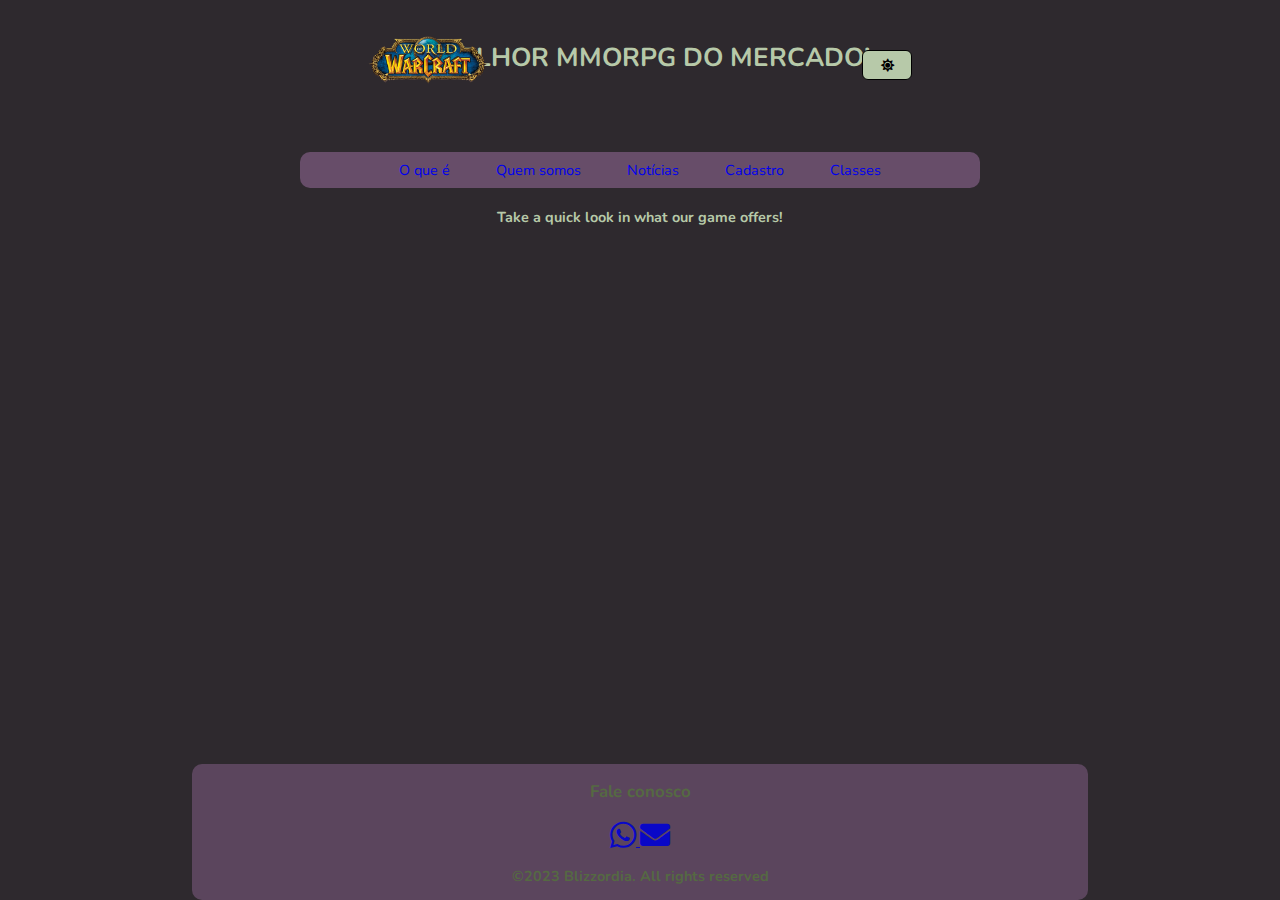
<file: index.html>
<!DOCTYPE html>
<html lang="pt-BR">

<head>
    <meta charset="UTF-8">
    <meta name="viewport" content="width=device-width, initial-scale=1.0">
    <link rel="stylesheet" href="https://cdnjs.cloudflare.com/ajax/libs/font-awesome/5.15.4/css/all.min.css">
    <link href="https://fonts.googleapis.com/css2?family=Nunito" rel="stylesheet">
    <script src="https://code.jquery.com/jquery-3.6.4.min.js"></script>
    <link rel="stylesheet" href="src/css/estilos.css">
    <title>Bem vindo ao jogo World of Warcraft</title>
</head>

<body id="corpo">
    <header class="princ">
        <h3 class="titulo"><span>O melhor MMORPG DO MERCADO!</span></h3>
        <br>
        <br>
        <br>
        <a href="index.html">
            <div class="logo"></div>
        </a>
        <button id="noturnoON">
            <i class="fas fa-sun"></i>
        </button>
    </header>
    <nav>
        <ul class="listaMenu">
            <li class="menuLi"><a class="menu" href="oquee.html">O que é</a></li>
            <li class="menuLi"><a class="menu" href="quemsomos.html">Quem somos</a></li>
            <li class="menuLi"><a class="menu" href="noticias.html">Notícias</a></li>
            <li class="menuLi"><a class="menu" href="cadastro.html">Cadastro</a></li>
            <li class="menuLi"><a class="menu" href="classes.html">Classes</a></li>
        </ul>
    </nav>
    <div class="selecaoFotos">
        <h4>Take a quick look in what our game offers!</h4>
        <br>
        <div class="slide" id="slide1">
            <img id="imagem" src="src/imagens/treeOnFire.jpg" alt="Teldrassil">
            <h4>The burning of Teldrassil..</h4>
        </div>
        <div class="slide" id="slide2">
            <img id="imagem" src="src/imagens/arthas.jpg" alt="Arthas">
            <h4>The Lich King..</h4>
        </div>
        <div class="slide" id="slide3">
            <img id="imagem" src="src/imagens/bansheeQueen.jpg" alt="bansheeQueen">
            <h4>The Banshee Queen..</h4>
        </div>
        <div class="slide" id="slide4">
            <img id="imagem" src="src/imagens/draenor.jpg" alt="Draenor">
            <h4>The forgotten world: Draenor..</h4>
        </div>
        <div class="slide" id="slide5">
            <img id="imagem" src="src/imagens/illidan.jpg" alt="Illidan">
            <h4>The Betrayer..</h4>
        </div>
        <div class="slide" id="slide6">
            <img id="imagem" src="src/imagens/jaina.jpg" alt="Jaina">
            <h4>The Daughter of the Sea..</h4>
        </div>
        <div class="slide" id="slide7">
            <img id="imagem" src="src/imagens/maiev.jpg" alt="Maiev">
            <h4>The ultimate warden..</h4>
        </div>
        <div class="slide" id="slide8">
            <img id="imagem" src="src/imagens/nelf.jpg" alt="Nelf">
            <h4>The last of the land..</h4>
        </div>
        <div class="slide" id="slide9">
            <img id="imagem" src="src/imagens/whitemane.jpg" alt="Whitemane">
            <h4>The scarlet leader..</h4>
        </div>
    </div>
    <footer class="fixar-footer">
        <section>
            <h3 class="faleConosco">Fale conosco</h3>
            <a href="https://api.whatsapp.com/send?phone=5551998852381" target="_blank" rel="noopener noreferrer">
                <i class="fab fa-whatsapp" style="font-size: 30px;"></i>
            </a>
            <a href="mailto:moniquedbandas@gmail.com?cc=xxhereistandxx@hotmail.com">
                <i class="fas fa-envelope" style="font-size: 30px;"></i>
            </a>
        </section>
        <p class="direitos"><b>&copy;2023 Blizzordia. All rights reserved</b></p>
    </footer>
    <script src="src/js/script.js"></script>
    <script src="src/js/footer.js"></script>
    <script src="src/js/noturno.js"></script>
</body>

</html>
</file>
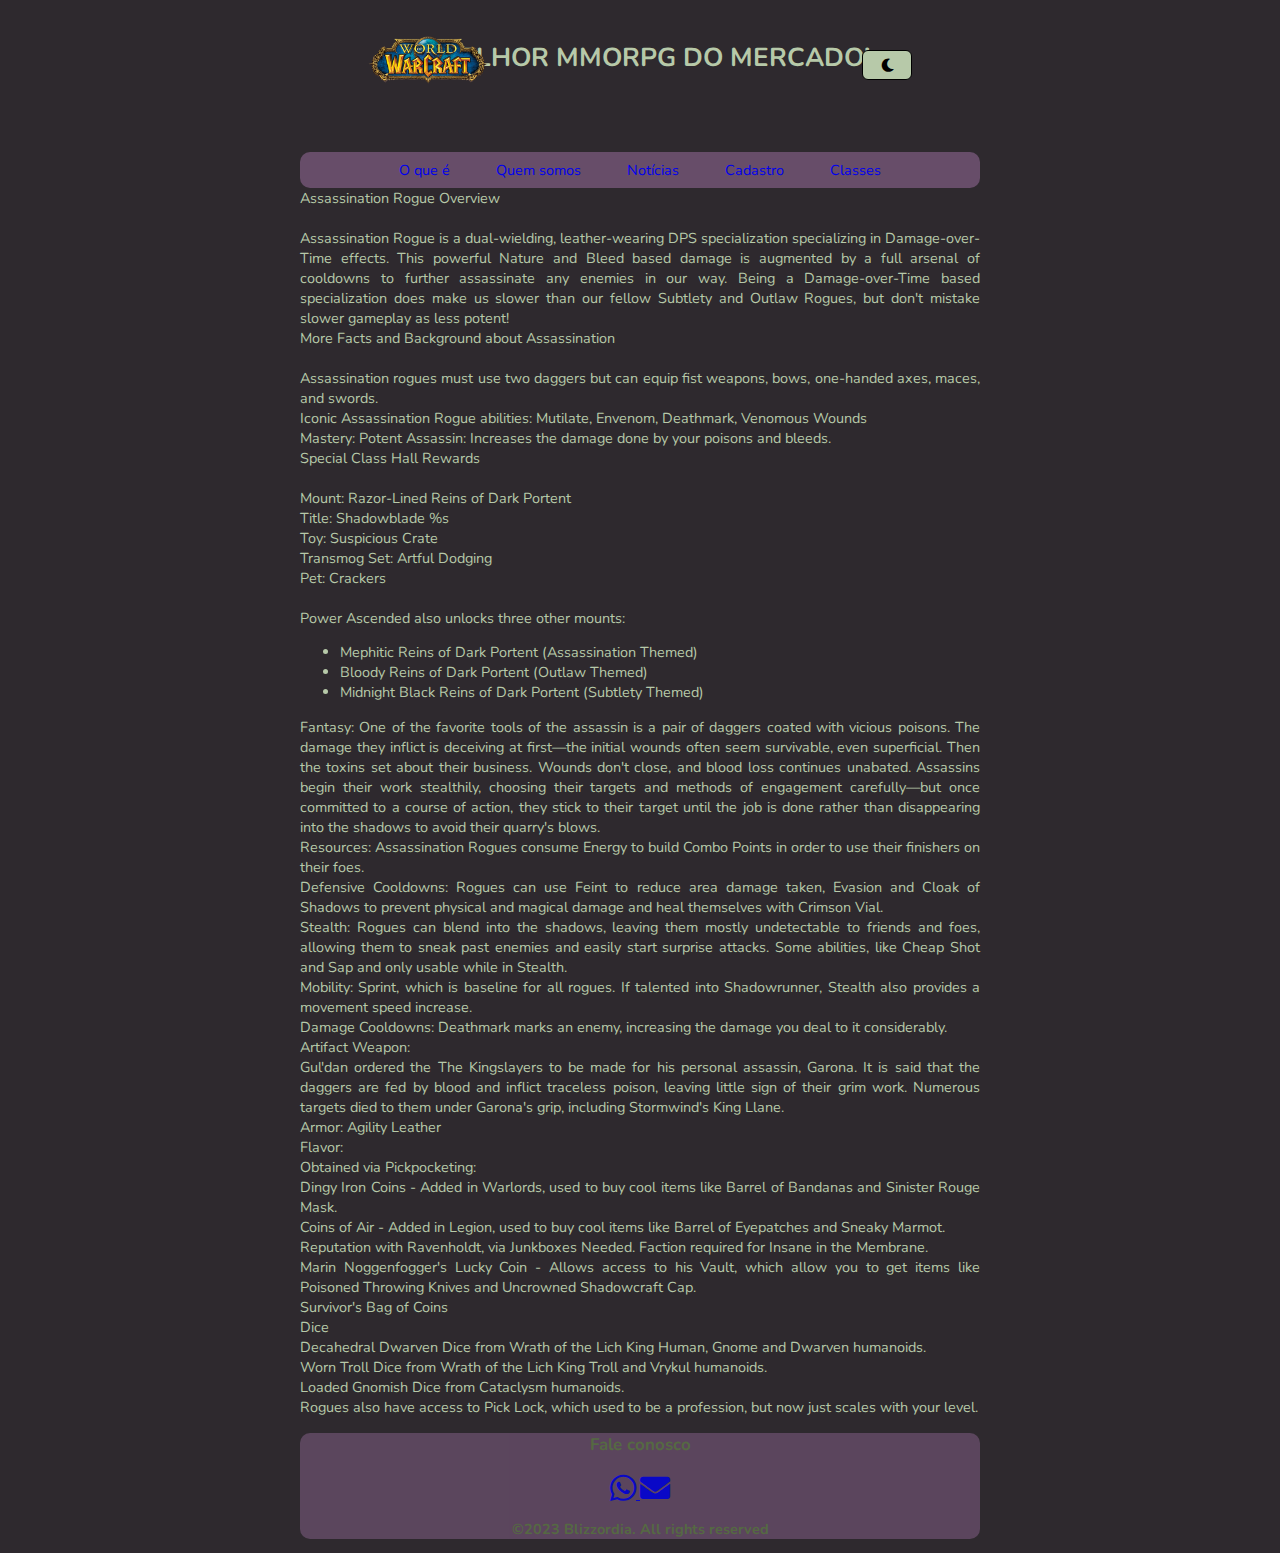
<file: assa.html>
<!DOCTYPE html>
<html lang="pt-BR">

<head>
    <meta charset="UTF-8">
    <meta name="viewport" content="width=device-width, initial-scale=1.0">
    <link rel="stylesheet" href="https://cdnjs.cloudflare.com/ajax/libs/font-awesome/5.15.4/css/all.min.css">
    <link href="https://fonts.googleapis.com/css2?family=Nunito" rel="stylesheet">
    <script src="https://code.jquery.com/jquery-3.6.4.min.js"></script>
    <link rel="stylesheet" href="src/css/estilos.css">
    <title>Bem vindo ao jogo World of Warcraft</title>
</head>

<body id="corpo">
    <header class="princ">
        <h3 class="titulo"><span>O melhor MMORPG DO MERCADO!</span></h3>
        <br>
        <br>
        <br>
        <a href="index.html">
            <div class="logo"></div>
        </a>
        <button id="noturnoON">
            <i class="fas fa-moon"></i>
        </button>
    </header>
    <nav>
        <ul class="listaMenu">
            <li class="menuLi"><a class="menu" href="oquee.html">O que é</a></li>
            <li class="menuLi"><a class="menu" href="quemsomos.html">Quem somos</a></li>
            <li class="menuLi"><a class="menu" href="noticias.html">Notícias</a></li>
            <li class="menuLi"><a class="menu" href="cadastro.html">Cadastro</a></li>
            <li class="menuLi"><a class="menu" href="classes.html">Classes</a></li>
        </ul>
    </nav>
    <div class="descricaoClasse">
        Assassination Rogue Overview
        <br><br>
        Assassination Rogue is a dual-wielding, leather-wearing DPS specialization specializing in Damage-over-Time
        effects. This powerful Nature and Bleed based damage is augmented by a full arsenal of cooldowns to further
        assassinate any enemies in our way. Being a Damage-over-Time based specialization does make us slower than our
        fellow Subtlety and Outlaw Rogues, but don't mistake slower gameplay as less potent!
        <br>
        More Facts and Background about Assassination
        <br><br>
        Assassination rogues must use two daggers but can equip fist weapons, bows, one-handed axes, maces, and swords.
        <br>
        Iconic Assassination Rogue abilities: Mutilate, Envenom, Deathmark, Venomous Wounds
        <br>
        Mastery: Potent Assassin: Increases the damage done by your poisons and bleeds.
        <br>
        Special Class Hall Rewards
        <br><br>
        Mount: Razor-Lined Reins of Dark Portent
        <br>
        Title: Shadowblade %s
        <br>
        Toy: Suspicious Crate
        <br>
        Transmog Set: Artful Dodging
        <br>
        Pet: Crackers
        <br>
        <br>
        Power Ascended also unlocks three other mounts:
        <ul>
            <li>Mephitic Reins of Dark Portent (Assassination Themed)</li>
            <li>Bloody Reins of Dark Portent (Outlaw Themed)</li>
            <li>Midnight Black Reins of Dark Portent (Subtlety Themed)</li>
        </ul>
        Fantasy: One of the favorite tools of the assassin is a pair of daggers coated with vicious poisons. The damage
        they inflict is deceiving at first—the initial wounds often seem survivable, even superficial. Then the toxins
        set about their business. Wounds don't close, and blood loss continues unabated. Assassins begin their work
        stealthily, choosing their targets and methods of engagement carefully—but once committed to a course of action,
        they stick to their target until the job is done rather than disappearing into the shadows to avoid their
        quarry's blows.
        <br>
        Resources: Assassination Rogues consume Energy to build Combo Points in order to use their finishers on their
        foes.
        <br>
        Defensive Cooldowns: Rogues can use Feint to reduce area damage taken, Evasion and Cloak of Shadows to prevent
        physical and magical damage and heal themselves with Crimson Vial.
        <br>
        Stealth: Rogues can blend into the shadows, leaving them mostly undetectable to friends and foes, allowing them
        to sneak past enemies and easily start surprise attacks. Some abilities, like Cheap Shot and Sap and only usable
        while in Stealth.
        <br>
        Mobility: Sprint, which is baseline for all rogues. If talented into Shadowrunner, Stealth also provides a
        movement speed increase.
        <br>
        Damage Cooldowns: Deathmark marks an enemy, increasing the damage you deal to it considerably.
        <br>
        Artifact Weapon: 
        <br>Gul'dan ordered the The Kingslayers to be made for his personal assassin, Garona. It is said
        that the daggers are fed by blood and inflict traceless poison, leaving little sign of their grim work. Numerous
        targets died to them under Garona's grip, including Stormwind's King Llane.
        <br>
        Armor: Agility Leather
        <br>
        Flavor:
        <br>
        Obtained via Pickpocketing:
        <br>
        Dingy Iron Coins - Added in Warlords, used to buy cool items like Barrel of Bandanas and Sinister Rouge Mask.
        <br>
        Coins of Air - Added in Legion, used to buy cool items like Barrel of Eyepatches and Sneaky Marmot.
        <br>
        Reputation with Ravenholdt, via Junkboxes Needed. Faction required for Insane in the Membrane.
        <br>
        Marin Noggenfogger's Lucky Coin - Allows access to his Vault, which allow you to get items like Poisoned
        Throwing Knives and Uncrowned Shadowcraft Cap.
        <br>
        Survivor's Bag of Coins
        <br>
        Dice
        <br>
        Decahedral Dwarven Dice from Wrath of the Lich King Human, Gnome and Dwarven humanoids.
        <br>
        Worn Troll Dice from Wrath of the Lich King Troll and Vrykul humanoids.
        <br>
        Loaded Gnomish Dice from Cataclysm humanoids.
        <br>
        Rogues also have access to Pick Lock, which used to be a profession, but now just scales with your level.
    </div>

    <footer class="fixar-footer">
        <section>
            <h3 class="faleConosco">Fale conosco</h3>
            <a href="https://api.whatsapp.com/send?phone=5551998852381" target="_blank" rel="noopener noreferrer">
                <i class="fab fa-whatsapp" style="font-size: 30px;"></i>
            </a>
            <a href="mailto:moniquedbandas@gmail.com?cc=xxhereistandxx@hotmail.com">
                <i class="fas fa-envelope" style="font-size: 30px;"></i>
            </a>
        </section>
        <p class="direitos"><b>&copy;2023 Blizzordia. All rights reserved</b></p>
    </footer>
    <script src="src/js/script.js"></script>
    <script src="src/js/footer.js"></script>
    <script src="src/js/noturno.js"></script>
</body>

</html>
</file>
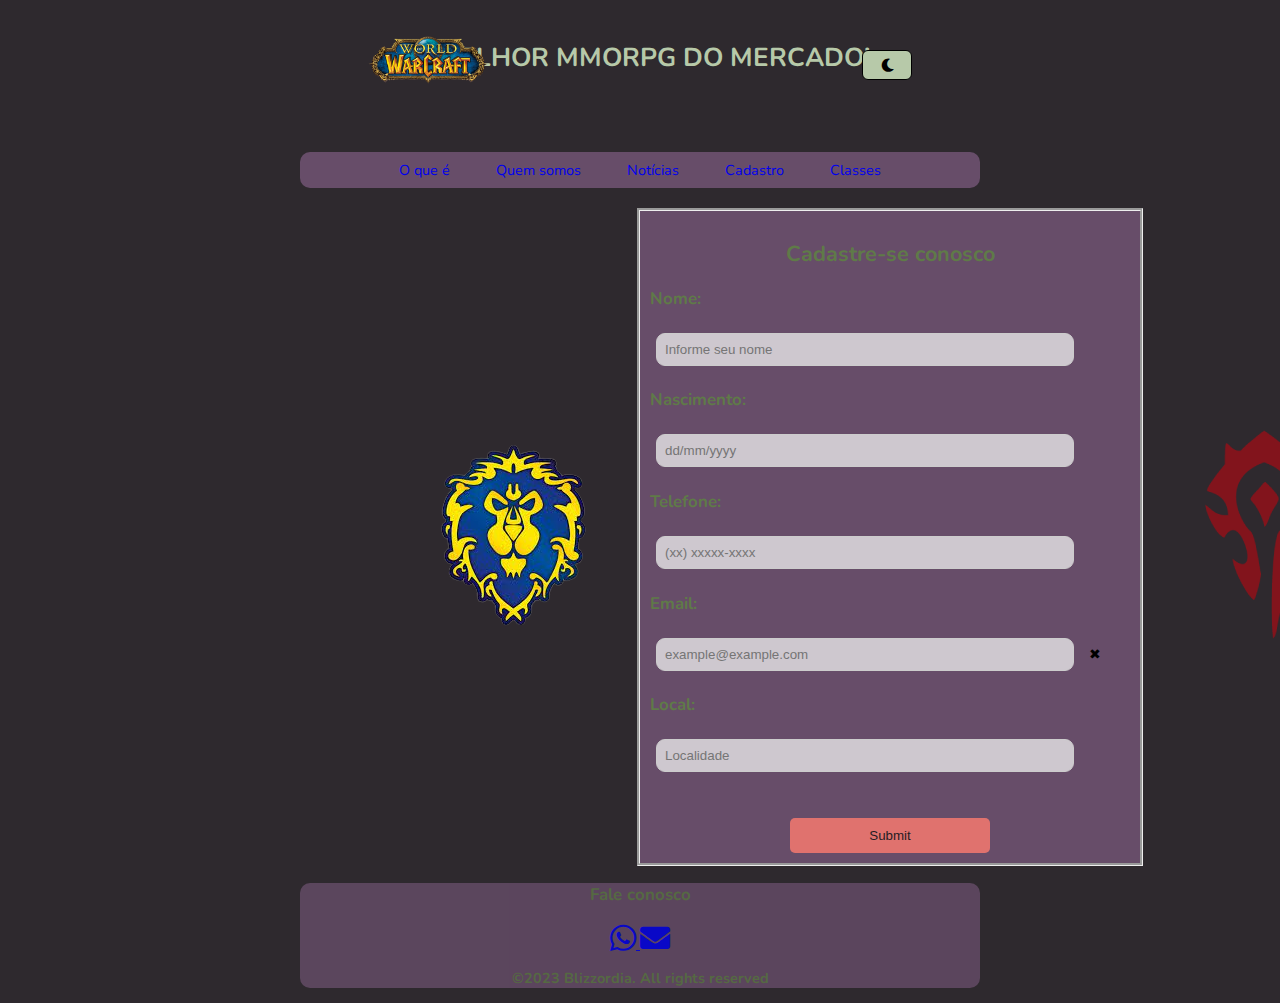
<file: cadastro.html>
<!DOCTYPE html>
<html lang="en">

<head>
    <meta charset="UTF-8">
    <meta name="viewport" content="width=device-width, initial-scale=1.0">
    <link rel="stylesheet" href="https://cdnjs.cloudflare.com/ajax/libs/font-awesome/5.15.4/css/all.min.css">
    <link href="https://fonts.googleapis.com/css2?family=Nunito" rel="stylesheet">
    <script src="https://code.jquery.com/jquery-3.6.4.min.js"></script>
    <link rel="stylesheet" href="src/css/estilos.css">
    <link rel="stylesheet" href="src/css/estilosFormulario.css">
    <title>World of Warcraft: where the magic becomes reality</title>
</head>

<body>
    <header class="princ">
        <h3 class="titulo"><span>O melhor MMORPG DO MERCADO!</span></h3>
        <br>
        <br>
        <br>
        <a href="index.html">
            <div class="logo"></div>
        </a>
        <button id="noturnoON">
            <i class="fas fa-moon"></i>
        </button>
    </header>
    <nav>
        <ul class="listaMenu">
            <li class="menuLi"><a class="menu" href="oquee.html">O que é</a></li>
            <li class="menuLi"><a class="menu" href="quemsomos.html">Quem somos</a></li>
            <li class="menuLi"><a class="menu" href="noticias.html">Notícias</a></li>
            <li class="menuLi"><a class="menu" href="cadastro.html">Cadastro</a></li>
            <li class="menuLi"><a class="menu" href="classes.html">Classes</a></li>
        </ul>
    </nav>
    <div class="formContainer">
        <div class="imagens">
            <img src="src/imagens/ally.png" alt="Ally">
        </div>
        <div class="formEimagens">
            <div class="formCadastro">
                <h2 class="tituloCadastro">Cadastre-se conosco</h2>
                <form>
                    <h3 class="tipoCad">Nome:</h3>
                    <input type="text" id="nome" name="nome" required placeholder="Informe seu nome">
                    <h3 class="tipoCad">Nascimento:</h3>
                    <input type="text" id="nascimento" name="nascimento" required placeholder="dd/mm/yyyy"
                        maxlength="10">
                    <h3 class="tipoCad">Telefone:</h3>
                    <input type="tel" id="telefone" name="telefone" required placeholder="(xx) xxxxx-xxxx">
                    <h3 class="tipoCad">Email:</h3>
                    <input type="email" id="email" name="email" required placeholder="example@example.com">
                    <span class="validity"></span>
                    <h3 class="tipoCad">Local:</h3>
                    <input type="text" id="local" name="local" required placeholder="Localidade">
                    <br>
                    <br>
                    <br>
                    <input type="submit" id="cadastrar" name="Cadastrar">
                </form>
            </div>
        </div>
        <div class="imagens2">
            <img src="src/imagens/horde.png" alt="horde">
        </div>
    </div>
    <script src="src/js/scriptFormulario.js"></script>
    <footer class="fixar-footer">
        <section>
            <h3>Fale conosco</h3>
            <a href="https://api.whatsapp.com/send?phone=5551998852381" target="_blank" rel="noopener noreferrer">
                <i class="fab fa-whatsapp" style="font-size: 30px;"></i>
            </a>
            <a href="mailto:moniquedbandas@gmail.com?cc=xxhereistandxx@hotmail.com">
                <i class="fas fa-envelope" style="font-size: 30px;"></i>
            </a>
        </section>
        <p class="direitos"><b>&copy;2023 Blizzordia. All rights reserved</b></p>
    </footer>
    <script src="src/js/footer.js"></script>
    <script src="src/js/noturno.js"></script>
</body>

</html>
</file>
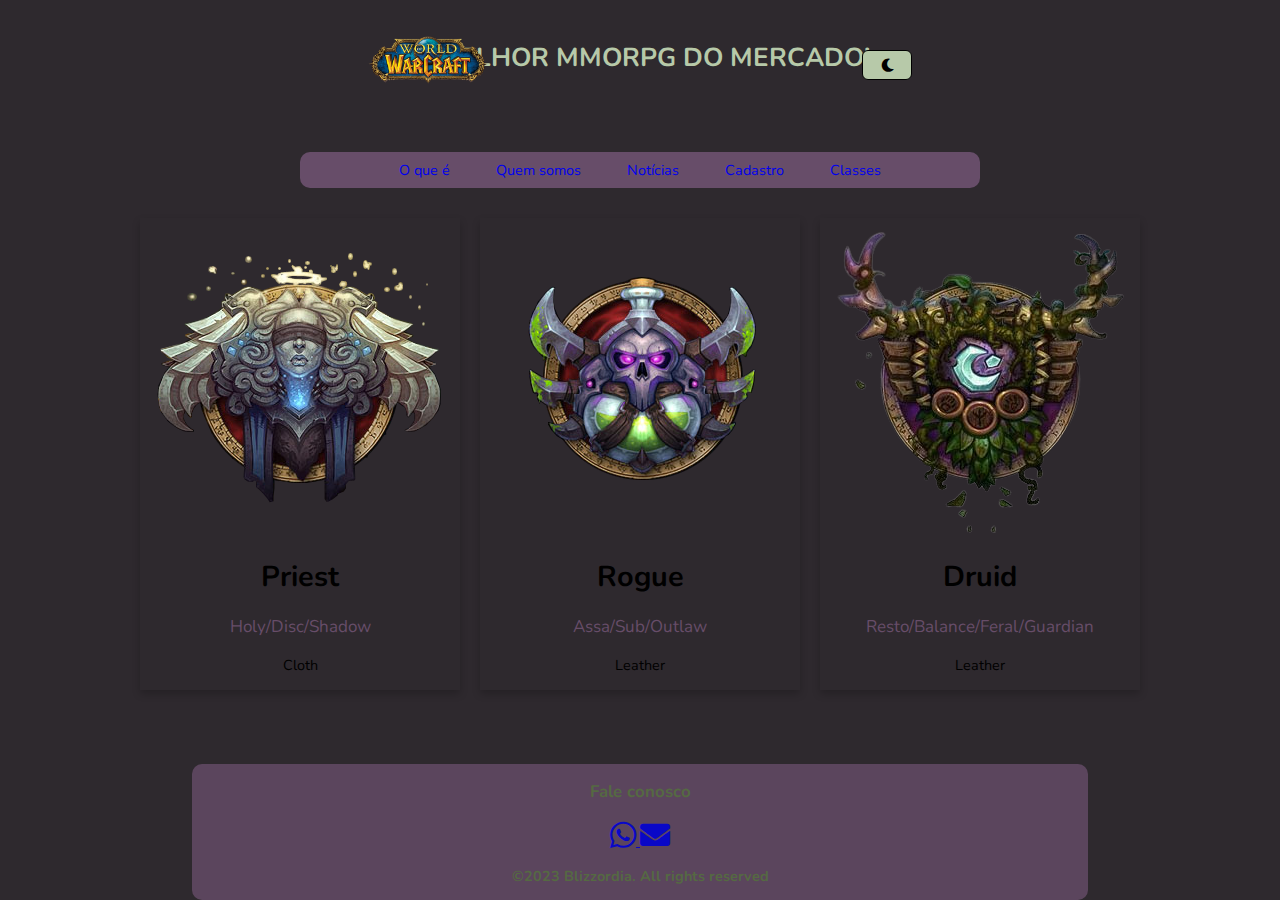
<file: classes.html>
<!DOCTYPE html>
<html lang="pt-BR">

<head>
    <meta charset="UTF-8">
    <meta name="viewport" content="width=device-width, initial-scale=1.0">
    <link rel="stylesheet" href="https://cdnjs.cloudflare.com/ajax/libs/font-awesome/5.15.4/css/all.min.css">
    <link href="https://fonts.googleapis.com/css2?family=Nunito" rel="stylesheet">
    <script src="https://code.jquery.com/jquery-3.6.4.min.js"></script>
    <link rel="stylesheet" href="src/css/estilos.css">
    <link rel="stylesheet" href="src/css/card.css">
    <title>World of Warcraft: where the magic becomes reality</title>
</head>

<body>
    <header class="princ">
        <h3 class="titulo"><span>O melhor MMORPG DO MERCADO!</span></h3>
        <br>
        <br>
        <br>
        <a href="index.html">
            <div class="logo"></div>
        </a>
        <button id="noturnoON">
            <i class="fas fa-moon"></i>
        </button>
    </header>
    <nav>
        <ul class="listaMenu">
            <li class="menuLi"><a class="menu" href="oquee.html">O que é</a></li>
            <li class="menuLi"><a class="menu" href="quemsomos.html">Quem somos</a></li>
            <li class="menuLi"><a class="menu" href="noticias.html">Notícias</a></li>
            <li class="menuLi"><a class="menu" href="cadastro.html">Cadastro</a></li>
            <li class="menuLi"><a class="menu" href="classes.html">Classes</a></li>
        </ul>
    </nav>
    <div class="card-container">
        <div class="card">
            <!-- <a href="priest.html"> -->
            <img src="src/imagens/priest.png" class="thumbnail" alt="Priest">
            <h1>Priest</h1>
            <p class="title">
                <a class="classe" href="holy.html">Holy</a>/<a class="classe" href="disc.html">Disc</a>/<a class="classe" href="shadow.html">Shadow</a>
            </p>
            <p>Cloth</p>
            </a>
        </div>
        <div class="card">
            <!-- <a href="rogue.html"> -->
            <img src="src/imagens/rogue.png" class="thumbnail" alt="Rogue">
            <h1>Rogue</h1>
            <p class="title">
                <a class="classe" href="assa.html">Assa</a>/<a class="classe" href="sub.html">Sub</a>/<a class="classe" href="outlaw.html">Outlaw</a>
            </p>
            <p>Leather</p>
            </a>
        </div>
        <div class="card">
            <!-- <a href="druid.html"> -->
            <img src="src/imagens/druid.png" class="thumbnail" alt="Druid">
            <h1>Druid</h1>
            <p class="title">Resto/Balance/Feral/Guardian</p>
            <p>Leather</p>
            </a>
        </div>
    </div>
    <footer class="fixar-footer">
        <section>
            <h3>Fale conosco</h3>

            <a href="https://api.whatsapp.com/send?phone=5551998852381" target="_blank" rel="noopener noreferrer">
                <i class="fab fa-whatsapp" style="font-size: 30px;"></i>
            </a>
            <a href="mailto:moniquedbandas@gmail.com?cc=xxhereistandxx@hotmail.com">
                <i class="fas fa-envelope" style="font-size: 30px;"></i>
            </a>
        </section>
        <p class="direitos"><b>&copy;2023 Blizzordia. All rights reserved</b></p>
    </footer>
    <script src="src/js/footer.js"></script>
    <script src="src/js/noturno.js"></script>
</body>

</html>
</file>
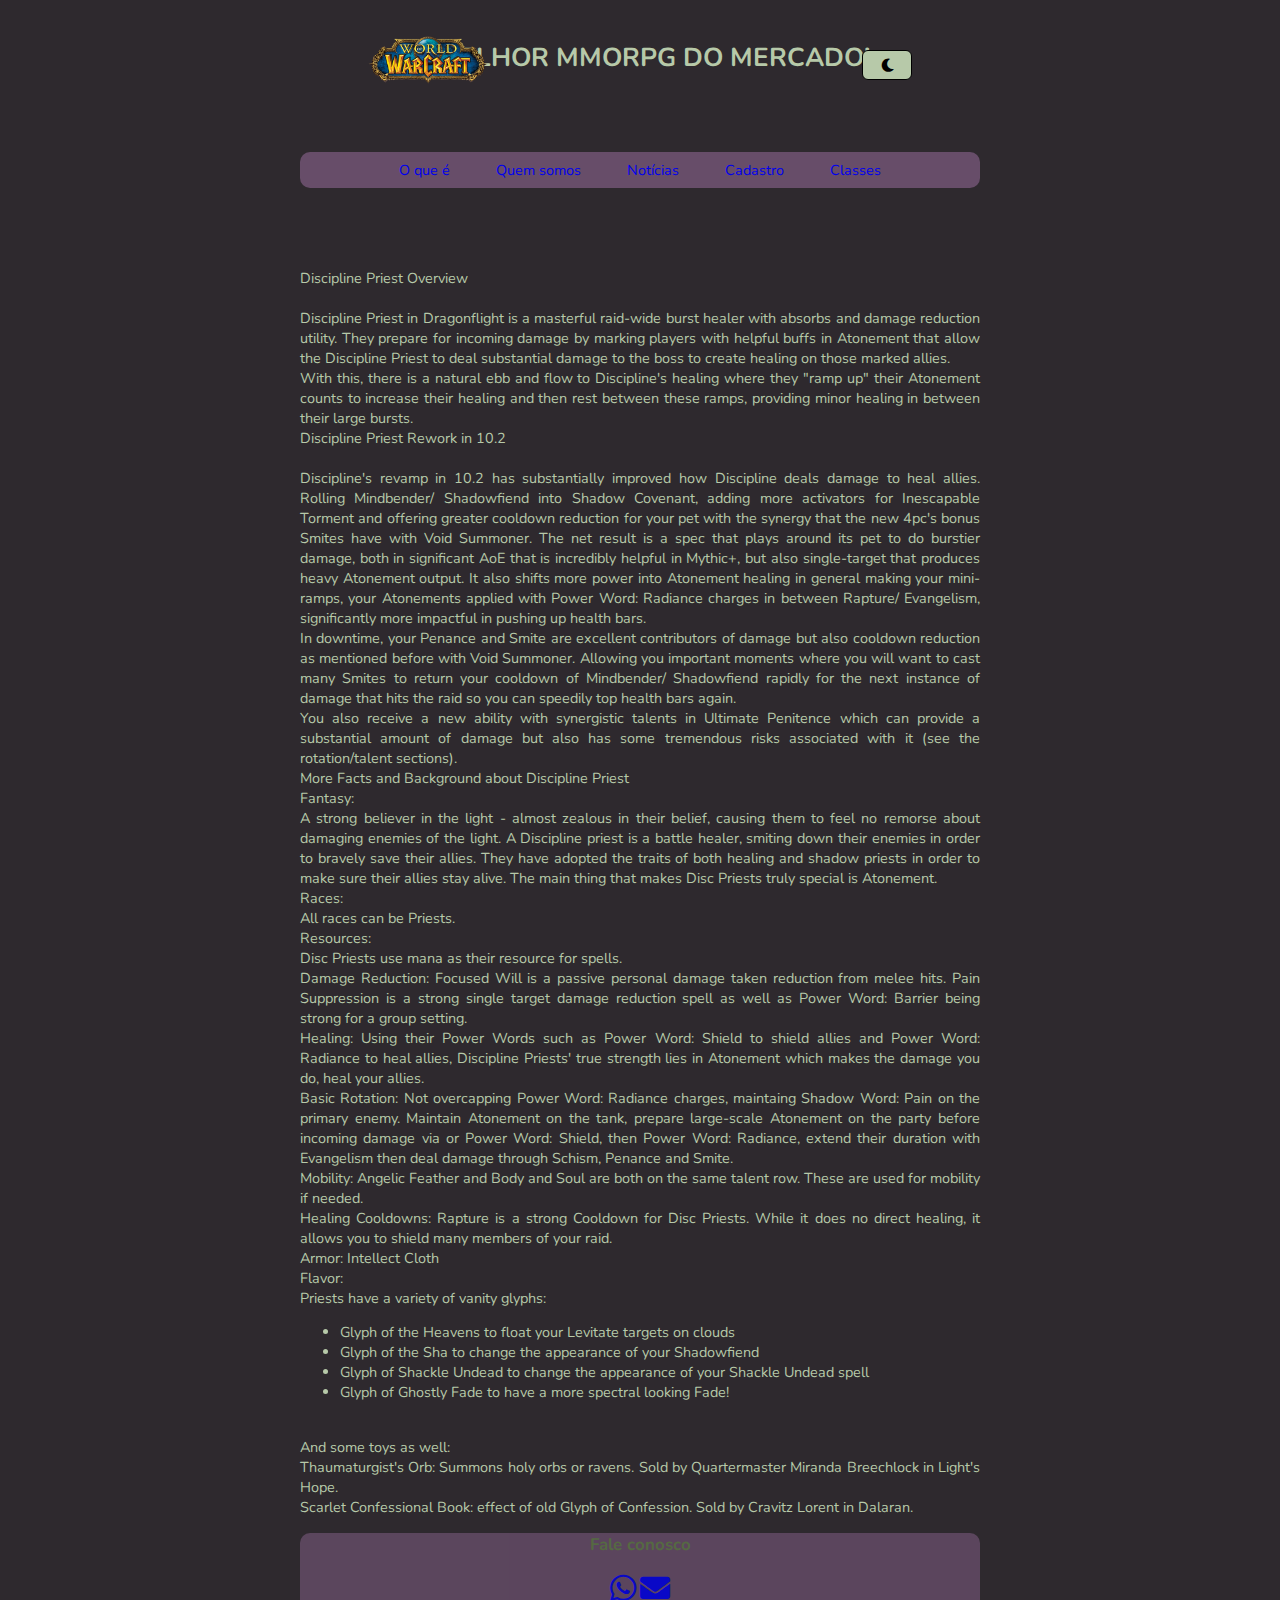
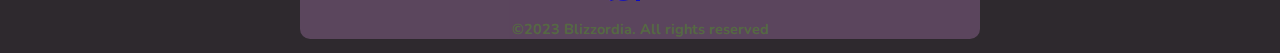
<file: disc.html>
<!DOCTYPE html>
<html lang="en">

<head>
    <meta charset="UTF-8">
    <meta name="viewport" content="width=device-width, initial-scale=1.0">
    <link rel="stylesheet" href="https://cdnjs.cloudflare.com/ajax/libs/font-awesome/5.15.4/css/all.min.css">
    <link href="https://fonts.googleapis.com/css2?family=Nunito" rel="stylesheet">
    <script src="https://code.jquery.com/jquery-3.6.4.min.js"></script>
    <link rel="stylesheet" href="src/css/estilos.css">
    <link rel="stylesheet" href="src/css/estilosFormulario.css">
    <title>World of Warcraft: where the magic becomes reality</title>
</head>

<body>
    <header class="princ">
        <h3 class="titulo"><span>O melhor MMORPG DO MERCADO!</span></h3>
        <br>
        <br>
        <br>
        <a href="index.html">
            <div class="logo"></div>
        </a>
        <button id="noturnoON">
            <i class="fas fa-moon"></i>
        </button>
    </header>
    <nav>
        <ul class="listaMenu">
            <li class="menuLi"><a class="menu" href="oquee.html">O que é</a></li>
            <li class="menuLi"><a class="menu" href="quemsomos.html">Quem somos</a></li>
            <li class="menuLi"><a class="menu" href="noticias.html">Notícias</a></li>
            <li class="menuLi"><a class="menu" href="cadastro.html">Cadastro</a></li>
            <li class="menuLi"><a class="menu" href="classes.html">Classes</a></li>
        </ul>
    </nav>
    <div class="descricaoClasse">
        <br><br><br><br>
        Discipline Priest Overview
        <br><br>
        Discipline Priest in Dragonflight is a masterful raid-wide burst healer with absorbs and damage reduction
        utility. They prepare for incoming damage by marking players with helpful buffs in Atonement that allow the
        Discipline Priest to deal substantial damage to the boss to create healing on those marked allies.
        <br>
        With this, there is a natural ebb and flow to Discipline's healing where they "ramp up" their Atonement
        counts to increase their healing and then rest between these ramps, providing minor healing in between their
        large bursts.
        <br>
        Discipline Priest Rework in 10.2
        <br><br>
        Discipline's revamp in 10.2 has substantially improved how Discipline deals damage to heal allies. Rolling
        Mindbender/ Shadowfiend into Shadow Covenant, adding more activators for Inescapable Torment and offering
        greater cooldown reduction for your pet with the synergy that the new 4pc's bonus Smites have with Void
        Summoner. The net result is a spec that plays around its pet to do burstier damage, both in significant AoE
        that is incredibly helpful in Mythic+, but also single-target that produces heavy Atonement output. It also
        shifts more power into Atonement healing in general making your mini-ramps, your Atonements applied with
        Power Word: Radiance charges in between Rapture/ Evangelism, significantly more impactful in pushing up
        health bars.
        <br>
        In downtime, your Penance and Smite are excellent contributors of damage but also cooldown reduction as
        mentioned before with Void Summoner. Allowing you important moments where you will want to cast many Smites
        to return your cooldown of Mindbender/ Shadowfiend rapidly for the next instance of damage that hits the
        raid so you can speedily top health bars again.
        <br>
        You also receive a new ability with synergistic talents in Ultimate Penitence which can provide a
        substantial amount of damage but also has some tremendous risks associated with it (see the rotation/talent
        sections).
        <br>
        More Facts and Background about Discipline Priest
        <br>
        Fantasy: 
        <br>A strong believer in the light - almost zealous in their belief, causing them to feel no remorse
        about damaging enemies of the light. A Discipline priest is a battle healer, smiting down their enemies in
        order to bravely save their allies. They have adopted the traits of both healing and shadow priests in order
        to make sure their allies stay alive. The main thing that makes Disc Priests truly special is Atonement.
        
        <br>
        Races:
        <br>
        All races can be Priests.
        <br>
        Resources:
        <br>
        Disc Priests use mana as their resource for spells.
        <br>
        Damage Reduction: Focused Will is a passive personal damage taken reduction from melee hits. Pain
        Suppression is a strong single target damage reduction spell as well as Power Word: Barrier being strong for
        a group setting.
        <br>
        Healing: Using their Power Words such as Power Word: Shield to shield allies and Power Word: Radiance to
        heal allies, Discipline Priests' true strength lies in Atonement which makes the damage you do, heal your
        allies.
        <br>
        Basic Rotation: Not overcapping Power Word: Radiance charges, maintaing Shadow Word: Pain on the primary
        enemy. Maintain Atonement on the tank, prepare large-scale Atonement on the party before incoming damage via
        or Power Word: Shield, then Power Word: Radiance, extend their duration with Evangelism then
        deal damage through Schism, Penance and Smite.
        <br>
        Mobility: Angelic Feather and Body and Soul are both on the same talent row. These are used for mobility if
        needed.
        <br>
        Healing Cooldowns: Rapture is a strong Cooldown for Disc Priests. While it does no direct healing, it allows
        you to shield many members of your raid.
        <br>
        Armor: Intellect Cloth
        <br>
        Flavor: 
        <br>
        Priests have a variety of vanity glyphs:
        <ul>
            <li>Glyph of the Heavens to float your Levitate targets on clouds</li>
            <li>Glyph of the Sha to change the appearance of your Shadowfiend</li>
            <li>Glyph of Shackle Undead to change the appearance of your Shackle Undead spell</li>
            <li>Glyph of Ghostly Fade to have a more spectral looking Fade!</li>
        </ul>
        <br>
        And some toys as well:
        <br>
        Thaumaturgist's Orb: Summons holy orbs or ravens. Sold by Quartermaster Miranda Breechlock in Light's Hope.
        <br>
        Scarlet Confessional Book: effect of old Glyph of Confession. Sold by Cravitz Lorent in Dalaran.
    </div>

    <footer class="fixar-footer">
        <section>
            <h3 class="faleConosco">Fale conosco</h3>
            <a href="https://api.whatsapp.com/send?phone=5551998852381" target="_blank" rel="noopener noreferrer">
                <i class="fab fa-whatsapp" style="font-size: 30px;"></i>
            </a>
            <a href="mailto:moniquedbandas@gmail.com?cc=xxhereistandxx@hotmail.com">
                <i class="fas fa-envelope" style="font-size: 30px;"></i>
            </a>
        </section>
        <p class="direitos"><b>&copy;2023 Blizzordia. All rights reserved</b></p>
    </footer>
    <script src="src/js/script.js"></script>
    <script src="src/js/footer.js"></script>
    <script src="src/js/noturno.js"></script>
</body>

</html>
</file>
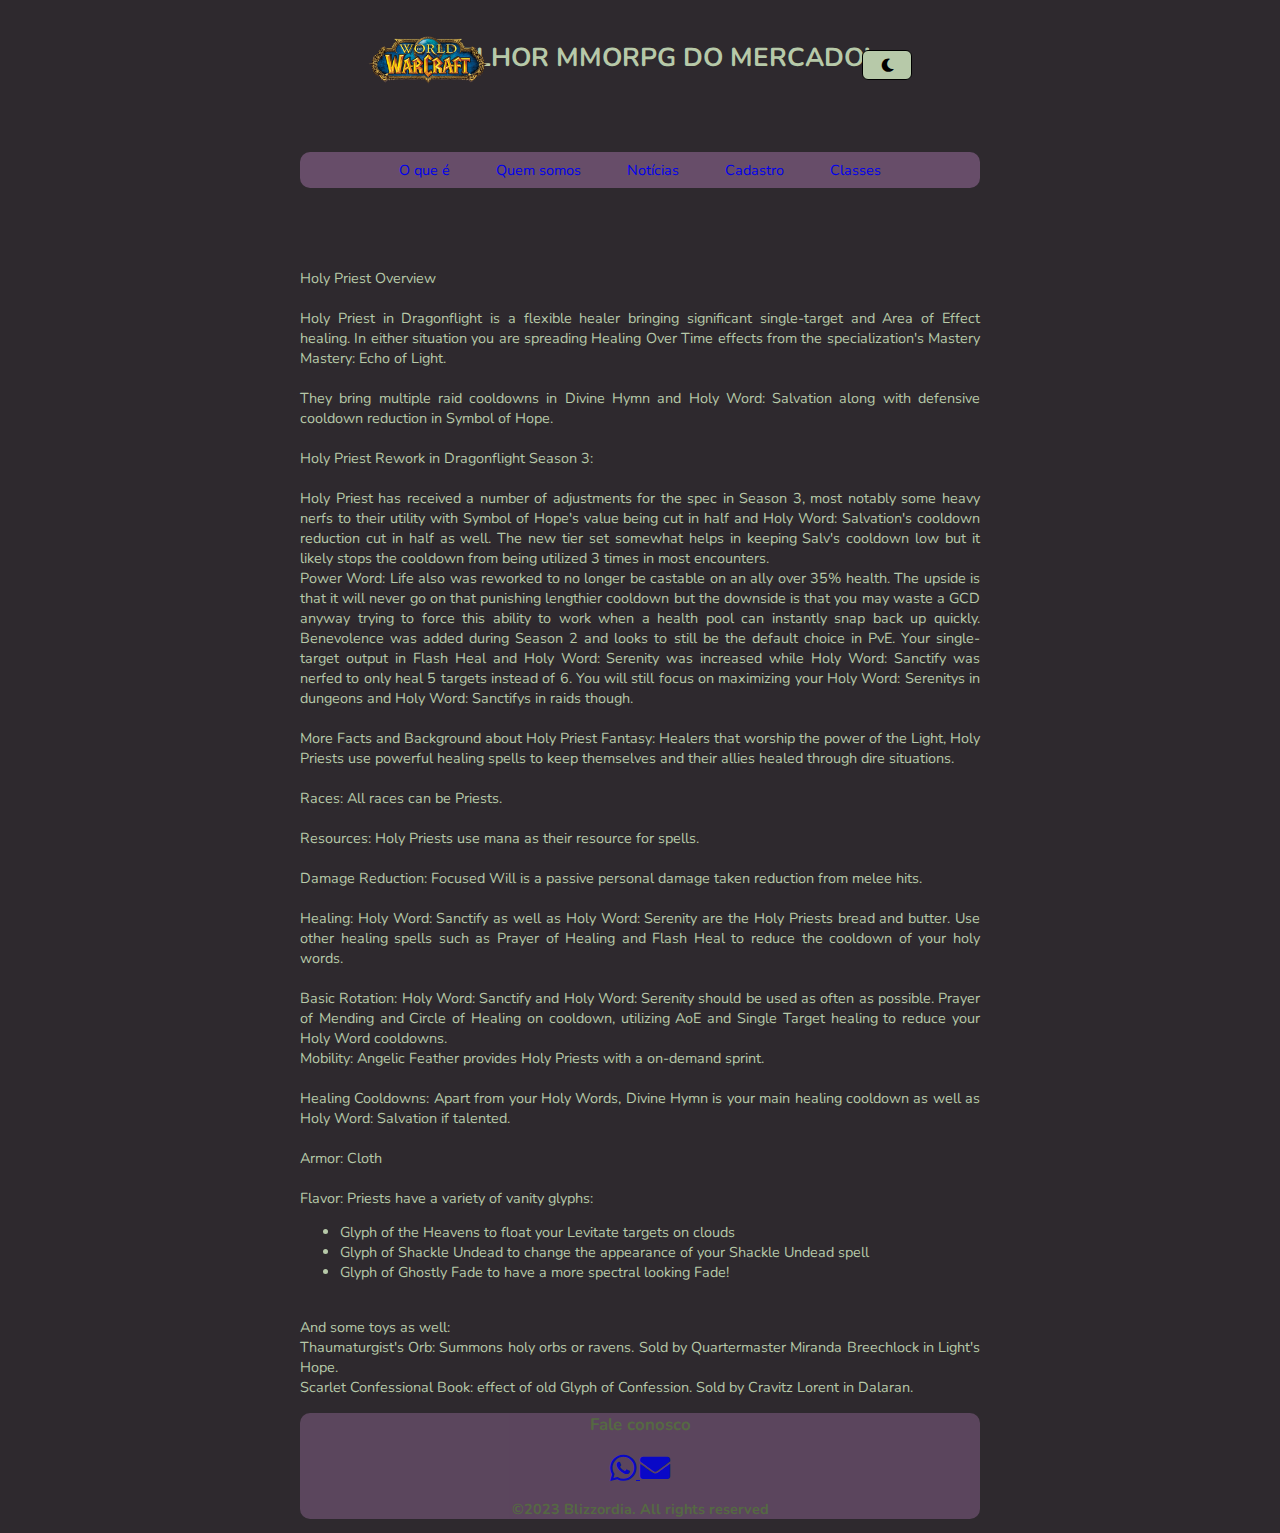
<file: holy.html>
<!DOCTYPE html>
<html lang="en">

<head>
    <meta charset="UTF-8">
    <meta name="viewport" content="width=device-width, initial-scale=1.0">
    <link rel="stylesheet" href="https://cdnjs.cloudflare.com/ajax/libs/font-awesome/5.15.4/css/all.min.css">
    <link href="https://fonts.googleapis.com/css2?family=Nunito" rel="stylesheet">
    <script src="https://code.jquery.com/jquery-3.6.4.min.js"></script>
    <link rel="stylesheet" href="src/css/estilos.css">
    <title>World of Warcraft: where the magic becomes reality</title>
</head>

<body>
    <header class="princ">
        <h3 class="titulo"><span>O melhor MMORPG DO MERCADO!</span></h3>
        <br>
        <br>
        <br>
        <a href="index.html">
            <div class="logo"></div>
        </a>
        <button id="noturnoON">
            <i class="fas fa-moon"></i>
        </button>
    </header>
    <nav>
        <ul class="listaMenu">
            <li class="menuLi"><a class="menu" href="oquee.html">O que é</a></li>
            <li class="menuLi"><a class="menu" href="quemsomos.html">Quem somos</a></li>
            <li class="menuLi"><a class="menu" href="noticias.html">Notícias</a></li>
            <li class="menuLi"><a class="menu" href="cadastro.html">Cadastro</a></li>
            <li class="menuLi"><a class="menu" href="classes.html">Classes</a></li>
        </ul>
    </nav>
    <div class="descricaoClasse">
        <br><br><br><br>
        Holy Priest Overview
        <br>
        <br>
        Holy Priest in Dragonflight is a flexible healer bringing significant single-target and Area of Effect
        healing. In either situation you are spreading Healing Over Time effects from the specialization's Mastery
        Mastery: Echo of Light.
        <br>
        <br>
        They bring multiple raid cooldowns in Divine Hymn and Holy Word: Salvation along with defensive cooldown
        reduction in Symbol of Hope.
        <br>
        <br>
        Holy Priest Rework in Dragonflight Season 3:
        <br>
        <br>
        Holy Priest has received a number of adjustments for the spec in Season 3, most notably some heavy nerfs to
        their utility with Symbol of Hope's value being cut in half and Holy Word: Salvation's cooldown reduction
        cut in half as well. The new tier set somewhat helps in keeping Salv's cooldown low but it likely stops the
        cooldown from being utilized 3 times in most encounters.
        <br>
        Power Word: Life also was reworked to no longer be castable on an ally over 35% health. The upside is that
        it will never go on that punishing lengthier cooldown but the downside is that you may waste a GCD anyway
        trying to force this ability to work when a health pool can instantly snap back up quickly. Benevolence was
        added during Season 2 and looks to still be the default choice in PvE. Your single-target output in Flash
        Heal and Holy Word: Serenity was increased while Holy Word: Sanctify was nerfed to only heal 5 targets
        instead of 6. You will still focus on maximizing your Holy Word: Serenitys in dungeons and Holy Word:
        Sanctifys in raids though.
        <br>
        <br>
        More Facts and Background about Holy Priest
        Fantasy: Healers that worship the power of the Light, Holy Priests use powerful healing spells to keep
        themselves and their allies healed through dire situations.
        <br>
        <br>
        Races: All races can be Priests.
        <br>
        <br>
        Resources: Holy Priests use mana as their resource for spells.
        <br>
        <br>
        Damage Reduction: Focused Will is a passive personal damage taken reduction from melee hits.
        <br>
        <br>
        Healing: Holy Word: Sanctify as well as Holy Word: Serenity are the Holy Priests bread and butter. Use other
        healing spells such as Prayer of Healing and Flash Heal to reduce the cooldown of your holy words.
        <br>
        <br>
        Basic Rotation: Holy Word: Sanctify and Holy Word: Serenity should be used as often as possible. Prayer of
        Mending and Circle of Healing on cooldown, utilizing AoE and Single Target healing to reduce your Holy Word
        cooldowns.
        <br>
        Mobility: Angelic Feather provides Holy Priests with a on-demand sprint.
        <br>
        <br>
        Healing Cooldowns: Apart from your Holy Words, Divine Hymn is your main healing cooldown as well as Holy
        Word: Salvation if talented.
        <br>
        <br>
        Armor: Cloth
        <br>
        <br>
        Flavor: Priests have a variety of vanity glyphs:
        <ul>
            <li>Glyph of the Heavens to float your Levitate targets on clouds</li>
            <li>Glyph of Shackle Undead to change the appearance of your Shackle Undead spell</li>
            <li>Glyph of Ghostly Fade to have a more spectral looking Fade!</li>
        </ul>
        <br>
        And some toys as well:
        <br>
        Thaumaturgist's Orb: Summons holy orbs or ravens. Sold by Quartermaster Miranda Breechlock in Light's Hope.
        <br>
        Scarlet Confessional Book: effect of old Glyph of Confession. Sold by Cravitz Lorent in Dalaran.
    </div>

    <footer class="fixar-footer">
        <section>
            <h3 class="faleConosco">Fale conosco</h3>
            <a href="https://api.whatsapp.com/send?phone=5551998852381" target="_blank" rel="noopener noreferrer">
                <i class="fab fa-whatsapp" style="font-size: 30px;"></i>
            </a>
            <a href="mailto:moniquedbandas@gmail.com?cc=xxhereistandxx@hotmail.com">
                <i class="fas fa-envelope" style="font-size: 30px;"></i>
            </a>
        </section>
        <p class="direitos"><b>&copy;2023 Blizzordia. All rights reserved</b></p>
    </footer>
    <script src="src/js/script.js"></script>
    <script src="src/js/footer.js"></script>
    <script src="src/js/noturno.js"></script>
</body>

</html>
</file>
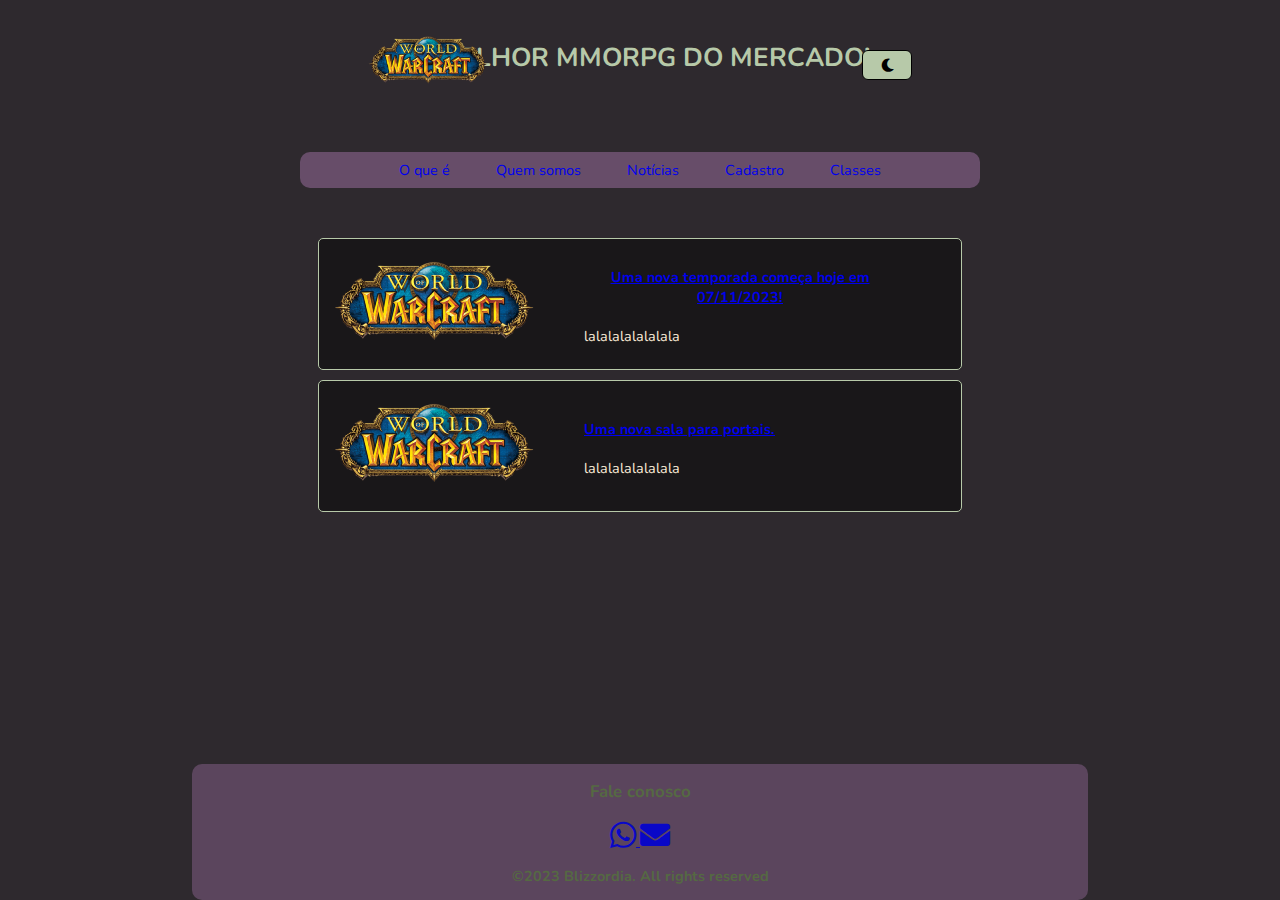
<file: noticias.html>
<!DOCTYPE html>
<html lang="en">

<head>
    <meta charset="UTF-8">
    <meta name="viewport" content="width=device-width, initial-scale=1.0">
    <link rel="stylesheet" href="https://cdnjs.cloudflare.com/ajax/libs/font-awesome/5.15.4/css/all.min.css">
    <link href="https://fonts.googleapis.com/css2?family=Nunito" rel="stylesheet">
    <script src="https://code.jquery.com/jquery-3.6.4.min.js"></script>
    <link rel="stylesheet" href="src/css/estilos.css">
    <link rel="stylesheet" href="src/css/noticias.css">
    <title>World of Warcraft: where the magic becomes reality</title>
</head>

<body>
    <header class="princ">
        <h3 class="titulo"><span>O melhor MMORPG DO MERCADO!</span></h3>
        <br>
        <br>
        <br>
        <a href="index.html">
            <div class="logo"></div>
        </a>
        <button id="noturnoON">
            <i class="fas fa-moon"></i>
        </button>
    </header>
    <nav>
        <ul class="listaMenu">
            <li class="menuLi"><a class="menu" href="oquee.html">O que é</a></li>
            <li class="menuLi"><a class="menu" href="quemsomos.html">Quem somos</a></li>
            <li class="menuLi"><a class="menu" href="noticias.html">Notícias</a></li>
            <li class="menuLi"><a class="menu" href="cadastro.html">Cadastro</a></li>            
            <li class="menuLi"><a class="menu" href="classes.html">Classes</a></li>
        </ul>
    </nav>
    <div class="espaço">
        <br><br>
    </div>
    <div class="noticias">
        <div class="imagemNoticia">
            <img src="./src/imagens/wowLogo.png" alt="novo">
        </div>
        <div class="newSeason">
            <h4 class="tituloNoticia"><a class="cardNoticia" href="novaSeason.html">
                    Uma nova temporada começa hoje em 07/11/2023! </a></h4>
            <p class="descricaoNoticia">lalalalalalalala</p>
        </div>
    </div>
    <div class="noticias">
        <div class="imagemNoticia">
            <img src="./src/imagens/wowLogo.png" alt="novo">
        </div>
        <div class="portais">
            <h4 class="tituloNoticia"><a class="cardNoticia" href="portais.html"> Uma nova sala para portais. </a></h4>
            <p class="descricaoNoticia">lalalalalalalala</p>
        </div>
    </div>
    


    <footer class="fixar-footer">
        <section>
            <h3>Fale conosco</h3>
            <a href="https://api.whatsapp.com/send?phone=5551998852381" target="_blank" rel="noopener noreferrer">
                <i class="fab fa-whatsapp" style="font-size: 30px;"></i>
            </a>
            <a href="mailto:moniquedbandas@gmail.com?cc=xxhereistandxx@hotmail.com">
                <i class="fas fa-envelope" style="font-size: 30px;"></i>
            </a>
        </section>
        <p class="direitos"><b>&copy;2023 Blizzordia. All rights reserved</b></p>
    </footer>
    <script src="src/js/footer.js"></script>
    <script src="src/js/noturno.js"></script>
</body>

</html>
</file>
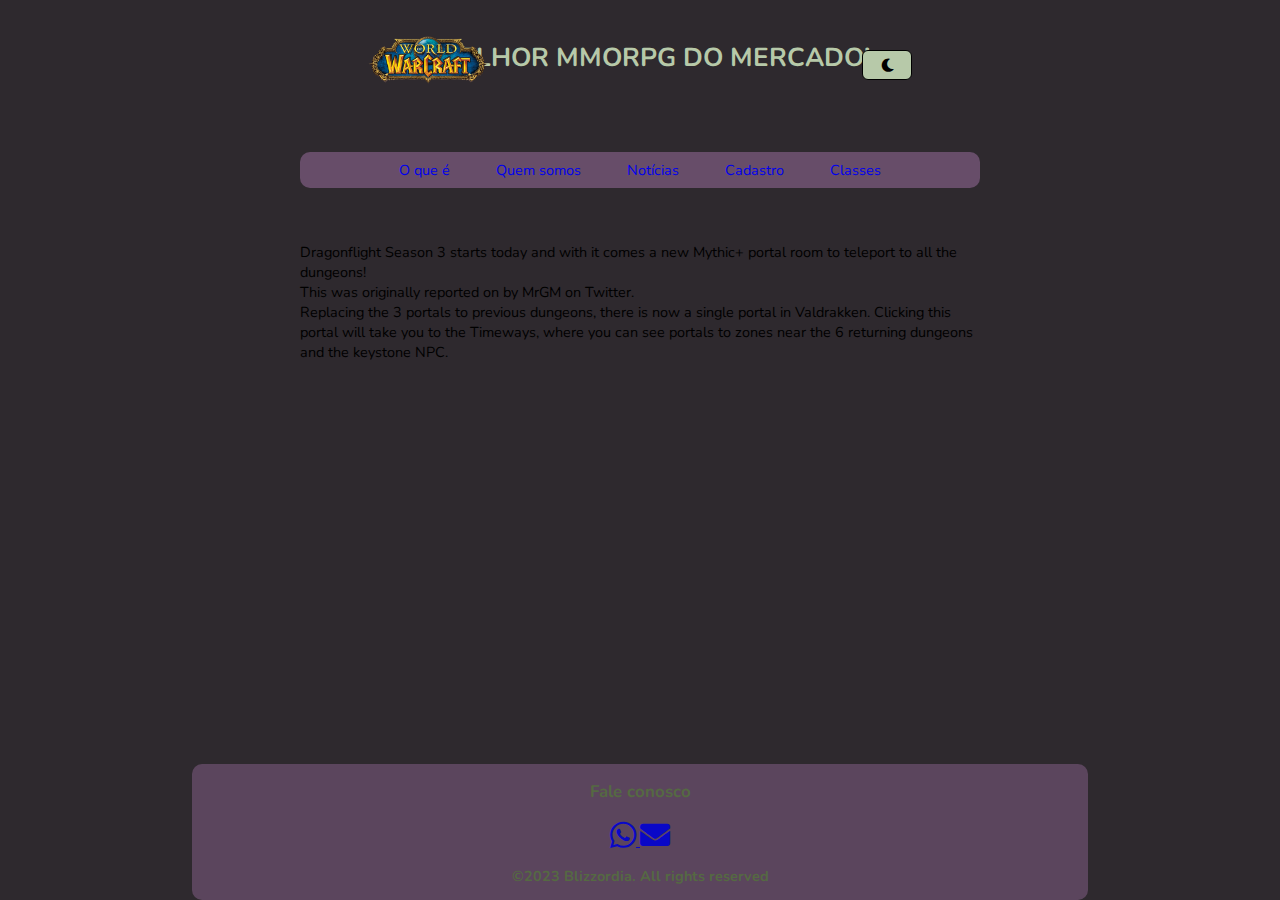
<file: novaSeason.html>
<!DOCTYPE html>
<html lang="en">

<head>
    <meta charset="UTF-8">
    <meta name="viewport" content="width=device-width, initial-scale=1.0">
    <link rel="stylesheet" href="https://cdnjs.cloudflare.com/ajax/libs/font-awesome/5.15.4/css/all.min.css">
    <link href="https://fonts.googleapis.com/css2?family=Nunito" rel="stylesheet">
    <script src="https://code.jquery.com/jquery-3.6.4.min.js"></script>
    <link rel="stylesheet" href="src/css/estilos.css">
    <title>World of Warcraft: where the magic becomes reality</title>
</head>

<body>
    <header class="princ">
        <h3 class="titulo"><span>O melhor MMORPG DO MERCADO!</span></h3>
        <br>
        <br>
        <br>
        <a href="index.html">
            <div class="logo"></div>
        </a>
        <button id="noturnoON">
            <i class="fas fa-moon"></i>
        </button>
    </header>
    <nav>
        <ul class="listaMenu">
            <li class="menuLi"><a class="menu" href="oquee.html">O que é</a></li>
            <li class="menuLi"><a class="menu" href="quemsomos.html">Quem somos</a></li>
            <li class="menuLi"><a class="menu" href="noticias.html">Notícias</a></li>
            <li class="menuLi"><a class="menu" href="cadastro.html">Cadastro</a></li>
            <li class="menuLi"><a class="menu" href="classes.html">Classes</a></li>
        </ul>
    </nav>
    <div class="espaço">
        <br><br>
    </div>
    <div class="noticiaSeason">
        <p class="textoSeason">
            Dragonflight Season 3 starts today and with it comes a new Mythic+ portal room to teleport to all the
            dungeons!
            <br>
            This was originally reported on by MrGM on Twitter.
            <br>
            Replacing the 3 portals to previous dungeons, there is now a single portal in Valdrakken. Clicking this
            portal will take you to the Timeways, where you can see portals to zones near the 6 returning dungeons and
            the keystone NPC.
        </p>
    </div>
    <footer class="fixar-footer">
        <section>
            <h3>Fale conosco</h3>
            <a href="https://api.whatsapp.com/send?phone=5551998852381" target="_blank" rel="noopener noreferrer">
                <i class="fab fa-whatsapp" style="font-size: 30px;"></i>
            </a>
            <a href="mailto:moniquedbandas@gmail.com?cc=xxhereistandxx@hotmail.com">
                <i class="fas fa-envelope" style="font-size: 30px;"></i>
            </a>
        </section>
        <p class="direitos"><b>&copy;2023 Blizzordia. All rights reserved</b></p>
    </footer>
    <script src="src/js/footer.js"></script>
    <script src="src/js/noturno.js"></script>
</body>

</html>
</file>
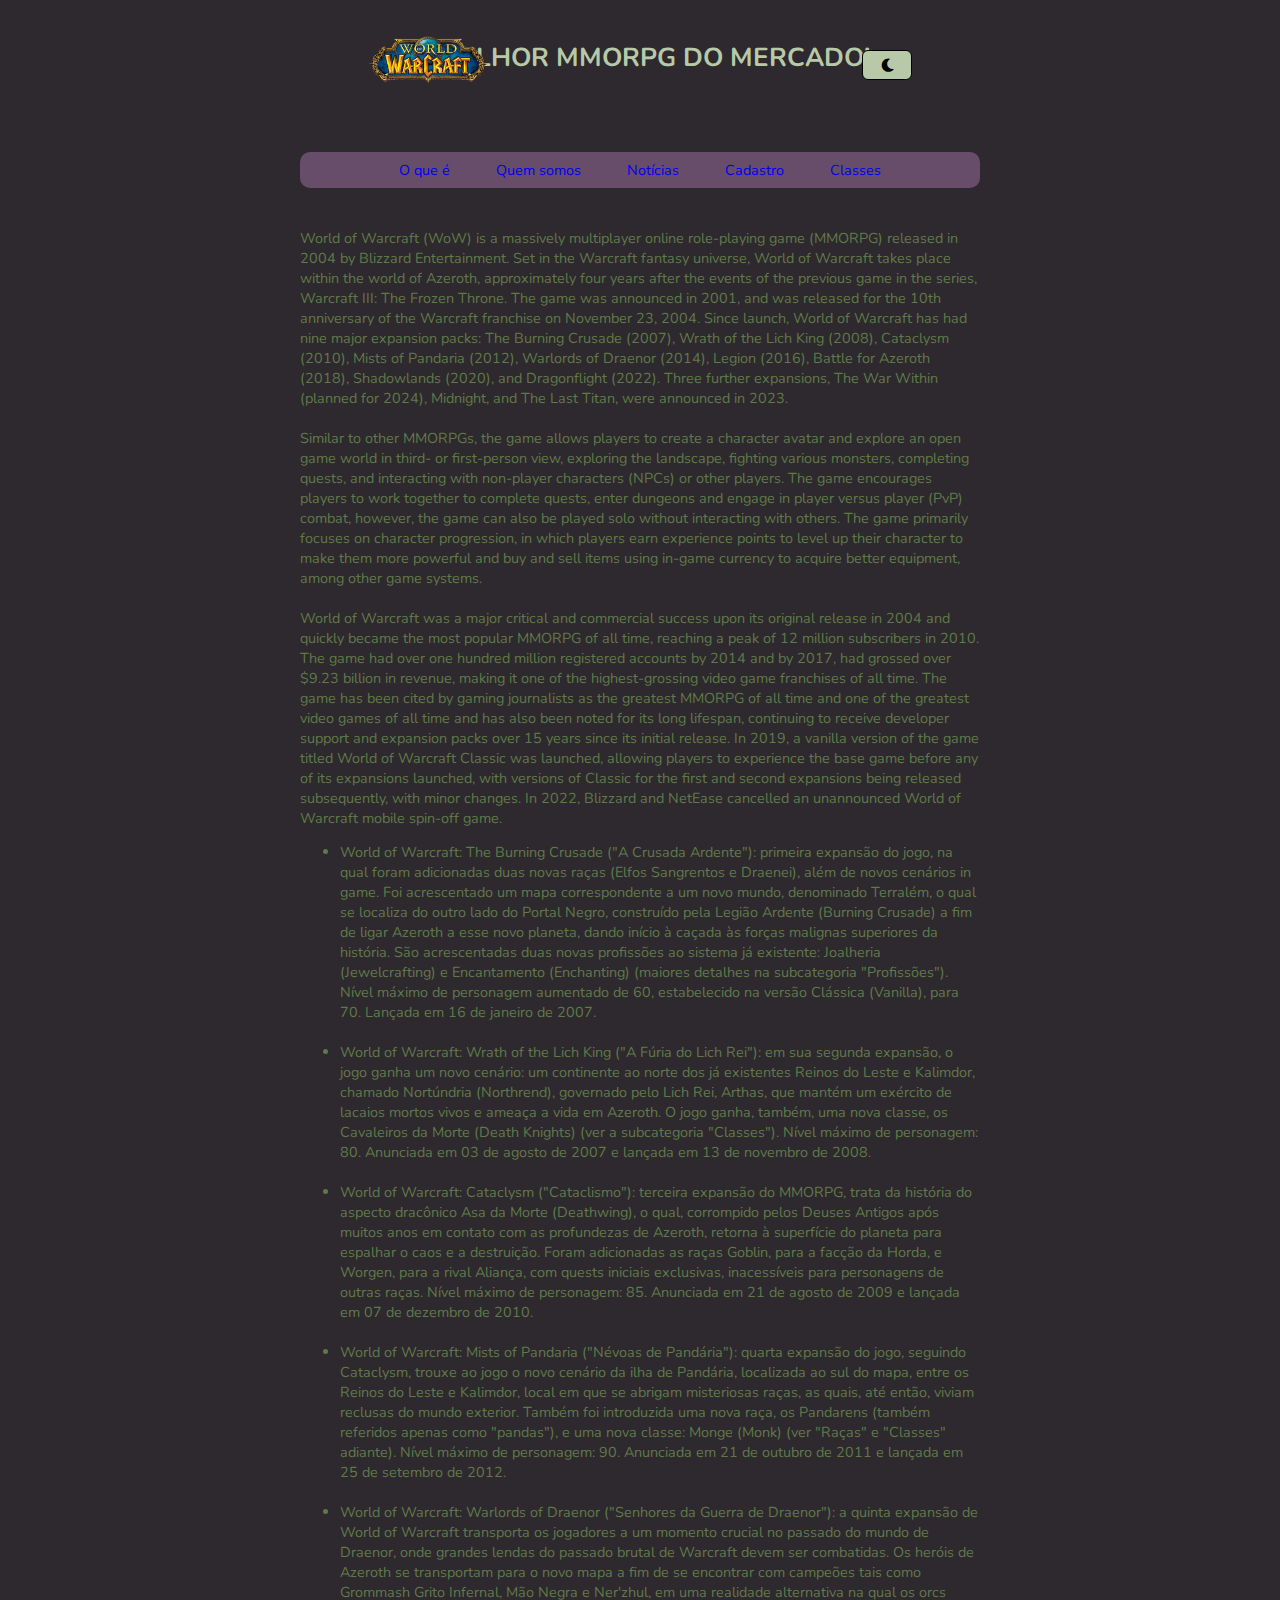
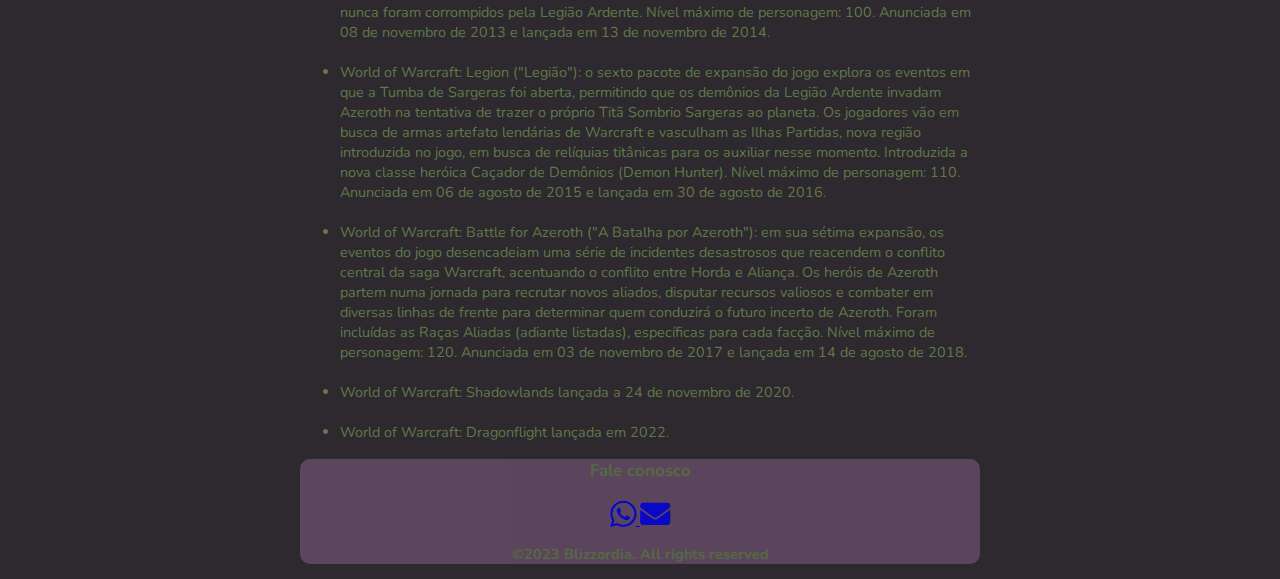
<file: oquee.html>
<!DOCTYPE html>
<html lang="en">

<head>
    <meta charset="UTF-8">
    <meta name="viewport" content="width=device-width, initial-scale=1.0">
    <link rel="stylesheet" href="https://cdnjs.cloudflare.com/ajax/libs/font-awesome/5.15.4/css/all.min.css">
    <link href="https://fonts.googleapis.com/css2?family=Nunito" rel="stylesheet">
    <script src="https://code.jquery.com/jquery-3.6.4.min.js"></script>
    <link rel="stylesheet" href="src/css/estilos.css">
    <title>World of Warcraft: where the magic becomes reality</title>
</head>

<body>
    <header class="princ">
        <h3 class="titulo"><span>O melhor MMORPG DO MERCADO!</span></h3>
        <br>
        <br>
        <br>
        <a href="index.html">
            <div class="logo"></div>
        </a>
        <button id="noturnoON">
            <i class="fas fa-moon"></i>
        </button>
    </header>
    <nav>
        <ul class="listaMenu">
            <li class="menuLi"><a class="menu" href="oquee.html">O que é</a></li>
            <li class="menuLi"><a class="menu" href="quemsomos.html">Quem somos</a></li>
            <li class="menuLi"><a class="menu" href="noticias.html">Notícias</a></li>
            <li class="menuLi"><a class="menu" href="cadastro.html">Cadastro</a></li>
            <li class="menuLi"><a class="menu" href="classes.html">Classes</a></li>
        </ul>
    </nav>
    <div class="descricaoJogo">
        <br>
        <br>
        World of Warcraft (WoW) is a massively multiplayer online role-playing game (MMORPG) released in 2004 by
        Blizzard Entertainment. Set in the Warcraft fantasy universe, World of Warcraft takes place within the world of
        Azeroth, approximately four years after the events of the previous game in the series, Warcraft III: The Frozen
        Throne. The game was announced in 2001, and was released for the 10th anniversary of the Warcraft franchise
        on November 23, 2004. Since launch, World of Warcraft has had nine major expansion packs: The Burning Crusade
        (2007), Wrath of the Lich King (2008), Cataclysm (2010), Mists of Pandaria (2012), Warlords of Draenor (2014),
        Legion (2016), Battle for Azeroth (2018), Shadowlands (2020), and Dragonflight (2022). Three further expansions,
        The War Within (planned for 2024), Midnight, and The Last Titan, were announced in 2023.
        <br>
        <br>
        Similar to other MMORPGs, the game allows players to create a character avatar and explore an open game world in
        third- or first-person view, exploring the landscape, fighting various monsters, completing quests, and
        interacting with non-player characters (NPCs) or other players. The game encourages players to work together to
        complete quests, enter dungeons and engage in player versus player (PvP) combat, however, the game can also be
        played solo without interacting with others. The game primarily focuses on character progression, in which
        players earn experience points to level up their character to make them more powerful and buy and sell items
        using in-game currency to acquire better equipment, among other game systems.
        <br>
        <br>
        World of Warcraft was a major critical and commercial success upon its original release in 2004 and quickly
        became the most popular MMORPG of all time, reaching a peak of 12 million subscribers in 2010. The game had
        over one hundred million registered accounts by 2014 and by 2017, had grossed over $9.23 billion in revenue,
        making it one of the highest-grossing video game franchises of all time. The game has been cited by gaming
        journalists as the greatest MMORPG of all time and one of the greatest video games of all time and has also been
        noted for its long lifespan, continuing to receive developer support and expansion packs over 15 years since its
        initial release. In 2019, a vanilla version of the game titled World of Warcraft Classic was launched,
        allowing players to experience the base game before any of its expansions launched, with versions of
        Classic for the first and second expansions being released subsequently, with minor changes. In
        2022, Blizzard and NetEase cancelled an unannounced World of Warcraft mobile spin-off game.
    </div>
    <div class="listaExpansoes">
        <ul>
            <li>
                World of Warcraft: The Burning Crusade ("A Crusada Ardente"): primeira expansão do jogo, na qual foram
                adicionadas duas novas raças (Elfos Sangrentos e Draenei), além de novos cenários in game. Foi
                acrescentado um
                mapa correspondente a um novo mundo, denominado Terralém, o qual se localiza do outro lado do Portal
                Negro,
                construído pela Legião Ardente (Burning Crusade) a fim de ligar Azeroth a esse novo planeta, dando
                início à
                caçada às forças malignas superiores da história. São acrescentadas duas novas profissões ao sistema já
                existente: Joalheria (Jewelcrafting) e Encantamento (Enchanting) (maiores detalhes na subcategoria
                "Profissões"). Nível máximo de personagem aumentado de 60, estabelecido na versão Clássica (Vanilla),
                para 70.
                Lançada em 16 de janeiro de 2007.
            </li>
            <br>
            <li>
                World of Warcraft: Wrath of the Lich King ("A Fúria do Lich Rei"): em sua segunda expansão, o jogo ganha
                um novo
                cenário: um continente ao norte dos já existentes Reinos do Leste e Kalimdor, chamado Nortúndria
                (Northrend),
                governado pelo Lich Rei, Arthas, que mantém um exército de lacaios mortos vivos e ameaça a vida em
                Azeroth. O
                jogo ganha, também, uma nova classe, os Cavaleiros da Morte (Death Knights) (ver a subcategoria
                "Classes").
                Nível máximo de personagem: 80. Anunciada em 03 de agosto de 2007 e lançada em 13 de novembro de 2008.
            </li>
            <br>
            <li>
                World of Warcraft: Cataclysm ("Cataclismo"): terceira expansão do MMORPG, trata da história do aspecto
                dracônico
                Asa da Morte (Deathwing), o qual, corrompido pelos Deuses Antigos após muitos anos em contato com as
                profundezas
                de Azeroth, retorna à superfície do planeta para espalhar o caos e a destruição. Foram adicionadas as
                raças
                Goblin, para a facção da Horda, e Worgen, para a rival Aliança, com quests iniciais exclusivas,
                inacessíveis
                para personagens de outras raças. Nível máximo de personagem: 85. Anunciada em 21 de agosto de 2009 e
                lançada em
                07 de dezembro de 2010.
            </li>
            <br>
            <li>
                World of Warcraft: Mists of Pandaria ("Névoas de Pandária"): quarta expansão do jogo, seguindo
                Cataclysm, trouxe
                ao jogo o novo cenário da ilha de Pandária, localizada ao sul do mapa, entre os Reinos do Leste e
                Kalimdor,
                local em que se abrigam misteriosas raças, as quais, até então, viviam reclusas do mundo exterior.
                Também foi
                introduzida uma nova raça, os Pandarens (também referidos apenas como "pandas"), e uma nova classe:
                Monge (Monk)
                (ver "Raças" e "Classes" adiante). Nível máximo de personagem: 90. Anunciada em 21 de outubro de 2011 e
                lançada
                em 25 de setembro de 2012.
            </li>
            <br>
            <li>
                World of Warcraft: Warlords of Draenor ("Senhores da Guerra de Draenor"): a quinta expansão de World of
                Warcraft
                transporta os jogadores a um momento crucial no passado do mundo de Draenor, onde grandes lendas do
                passado
                brutal de Warcraft devem ser combatidas. Os heróis de Azeroth se transportam para o novo mapa a fim de
                se
                encontrar com campeões tais como Grommash Grito Infernal, Mão Negra e Ner'zhul, em uma realidade
                alternativa na
                qual os orcs nunca foram corrompidos pela Legião Ardente. Nível máximo de personagem: 100. Anunciada em
                08 de
                novembro de 2013 e lançada em 13 de novembro de 2014.
            </li>
            <br>
            <li>
                World of Warcraft: Legion ("Legião"): o sexto pacote de expansão do jogo explora os eventos em que a
                Tumba de
                Sargeras foi aberta, permitindo que os demônios da Legião Ardente invadam Azeroth na tentativa de trazer
                o
                próprio Titã Sombrio Sargeras ao planeta. Os jogadores vão em busca de armas artefato lendárias de
                Warcraft e
                vasculham as Ilhas Partidas, nova região introduzida no jogo, em busca de relíquias titânicas para os
                auxiliar
                nesse momento. Introduzida a nova classe heróica Caçador de Demônios (Demon Hunter). Nível máximo de
                personagem:
                110. Anunciada em 06 de agosto de 2015 e lançada em 30 de agosto de 2016.
            </li>
            <br>
            <li>
                World of Warcraft: Battle for Azeroth ("A Batalha por Azeroth"): em sua sétima expansão, os eventos do
                jogo
                desencadeiam uma série de incidentes desastrosos que reacendem o conflito central da saga Warcraft,
                acentuando o
                conflito entre Horda e Aliança. Os heróis de Azeroth partem numa jornada para recrutar novos aliados,
                disputar
                recursos valiosos e combater em diversas linhas de frente para determinar quem conduzirá o futuro
                incerto de
                Azeroth. Foram incluídas as Raças Aliadas (adiante listadas), específicas para cada facção. Nível máximo
                de
                personagem: 120. Anunciada em 03 de novembro de 2017 e lançada em 14 de agosto de 2018.
            </li>
            <br>
            <li>
                World of Warcraft: Shadowlands lançada a 24 de novembro de 2020.
            </li>
            <br>
            <li>
                World of Warcraft: Dragonflight lançada em 2022.
            </li>
        </ul>
    </div>
    <footer class="fixar-footer">
        <h3>Fale conosco</h3>
        <a href="https://api.whatsapp.com/send?phone=5551998852381" target="_blank" rel="noopener noreferrer">
            <i class="fab fa-whatsapp" style="font-size: 30px;"></i>
        </a>
        <a href="mailto:moniquedbandas@gmail.com?cc=xxhereistandxx@hotmail.com">
            <i class="fas fa-envelope" style="font-size: 30px;"></i>
        </a>
        <p class="direitos"><b>&copy;2023 Blizzordia. All rights reserved</b></p>
    </footer>
    <script src="src/js/footer.js"></script>
    <script src="src/js/noturno.js"></script>
</body>

</html>
</file>
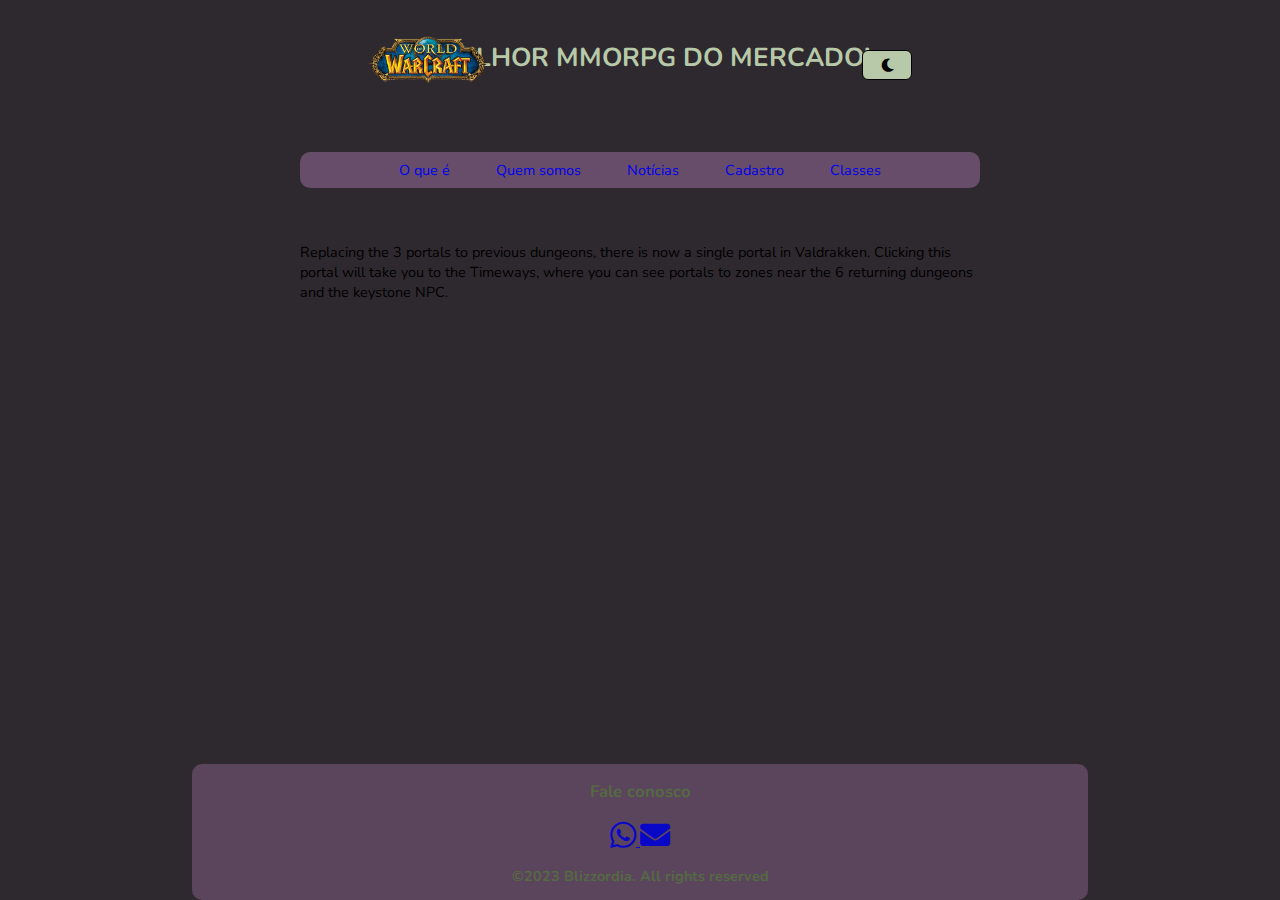
<file: portais.html>
<!DOCTYPE html>
<html lang="en">

<head>
    <meta charset="UTF-8">
    <meta name="viewport" content="width=device-width, initial-scale=1.0">
    <link rel="stylesheet" href="https://cdnjs.cloudflare.com/ajax/libs/font-awesome/5.15.4/css/all.min.css">
    <link href="https://fonts.googleapis.com/css2?family=Nunito" rel="stylesheet">
    <script src="https://code.jquery.com/jquery-3.6.4.min.js"></script>
    <link rel="stylesheet" href="src/css/estilos.css">
    <title>World of Warcraft: where the magic becomes reality</title>
</head>

<body>
    <header class="princ">
        <h3 class="titulo"><span>O melhor MMORPG DO MERCADO!</span></h3>
        <br>
        <br>
        <br>
        <a href="index.html">
            <div class="logo"></div>
        </a>
        <button id="noturnoON">
            <i class="fas fa-moon"></i>
        </button>
    </header>
    <nav>
        <ul class="listaMenu">
            <li class="menuLi"><a class="menu" href="oquee.html">O que é</a></li>
            <li class="menuLi"><a class="menu" href="quemsomos.html">Quem somos</a></li>
            <li class="menuLi"><a class="menu" href="noticias.html">Notícias</a></li>
            <li class="menuLi"><a class="menu" href="cadastro.html">Cadastro</a></li>
            <li class="menuLi"><a class="menu" href="classes.html">Classes</a></li>
        </ul>
    </nav>
    <div class="espaço">
        <br><br>
    </div>
    <div class="noticiaPortal">
        <p class="textoPortais">
            Replacing the 3 portals to previous dungeons, there is now a single portal in Valdrakken. Clicking this
            portal will take you to the Timeways, where you can see portals to zones near the 6 returning dungeons and
            the keystone NPC.
        </p>
    </div>
    <footer class="fixar-footer">
        <section>
            <h3>Fale conosco</h3>

            <a href="https://api.whatsapp.com/send?phone=5551998852381" target="_blank" rel="noopener noreferrer">
                <i class="fab fa-whatsapp" style="font-size: 30px;"></i>
            </a>
            <a href="mailto:moniquedbandas@gmail.com?cc=xxhereistandxx@hotmail.com">
                <i class="fas fa-envelope" style="font-size: 30px;"></i>
            </a>
        </section>
        <p class="direitos"><b>&copy;2023 Blizzordia. All rights reserved</b></p>
    </footer>
    <script src="src/js/footer.js"></script>
    <script src="src/js/noturno.js"></script>
</body>

</html>
</file>
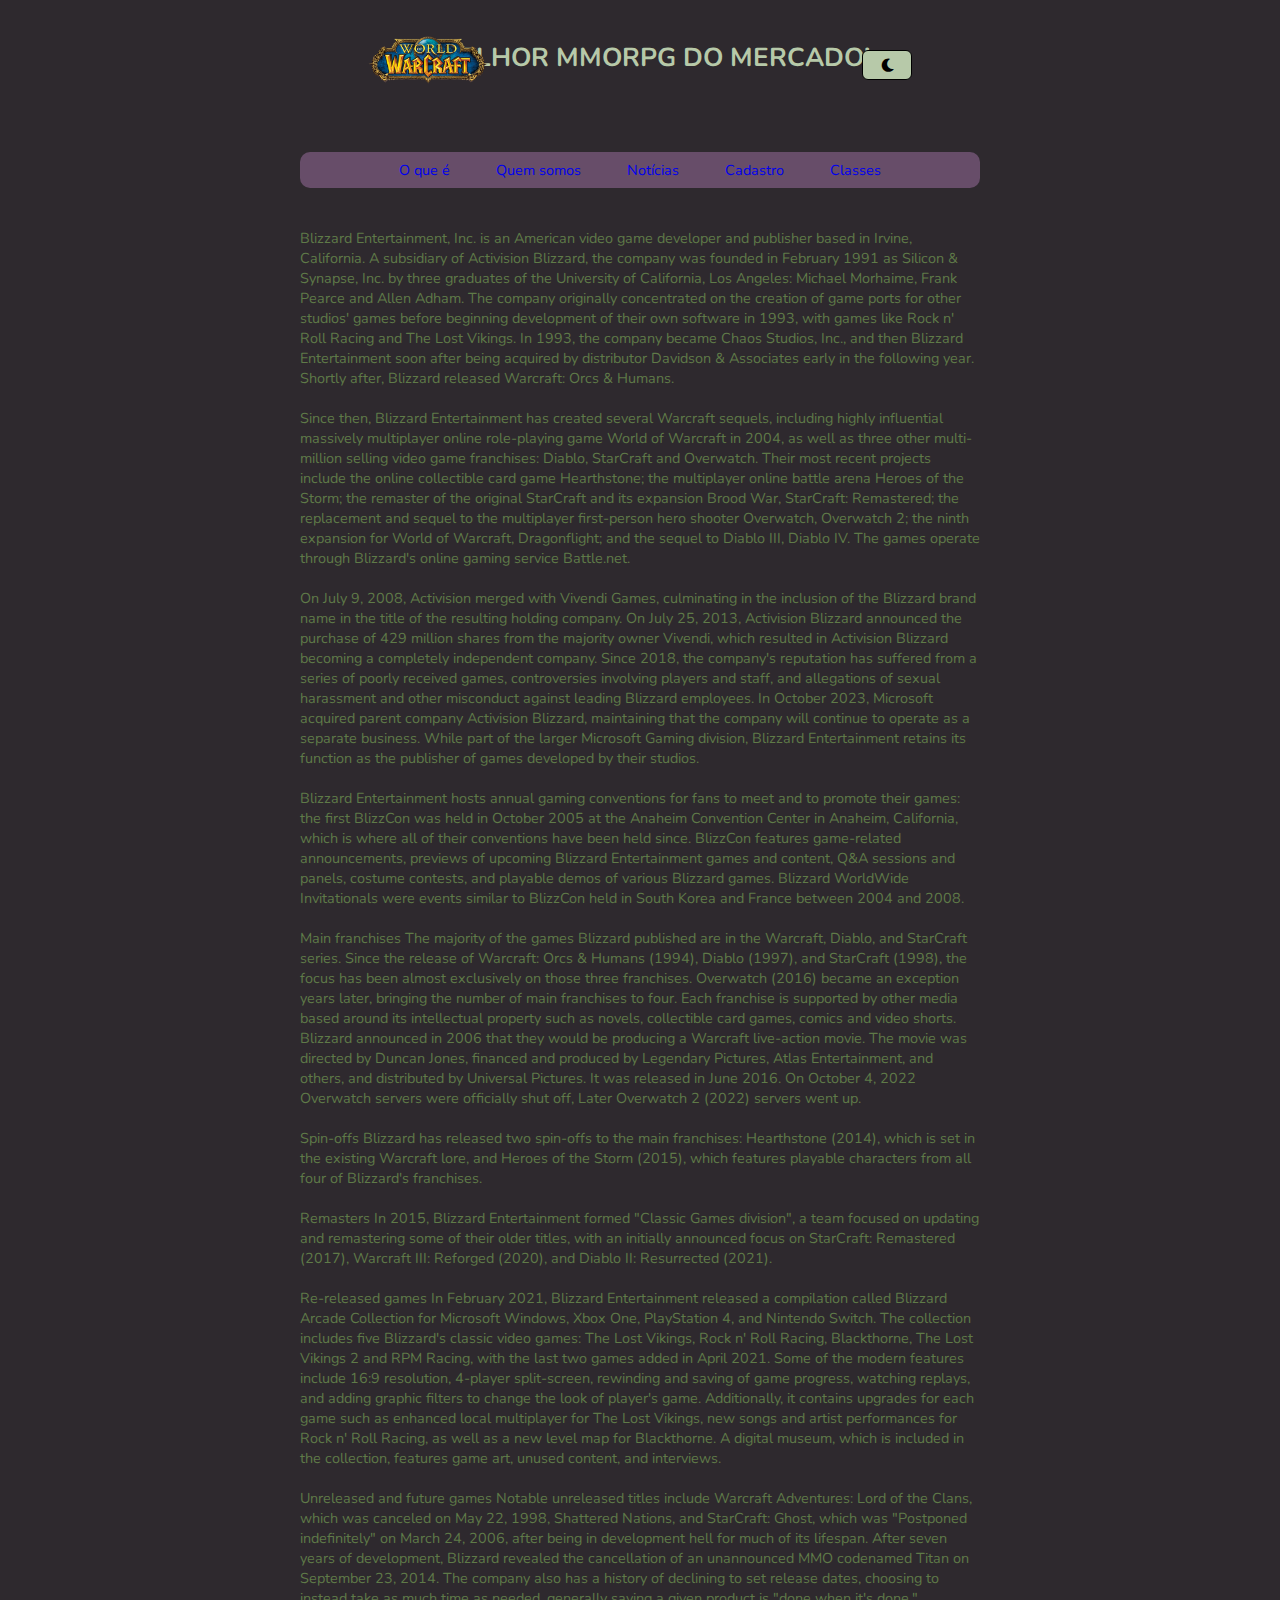
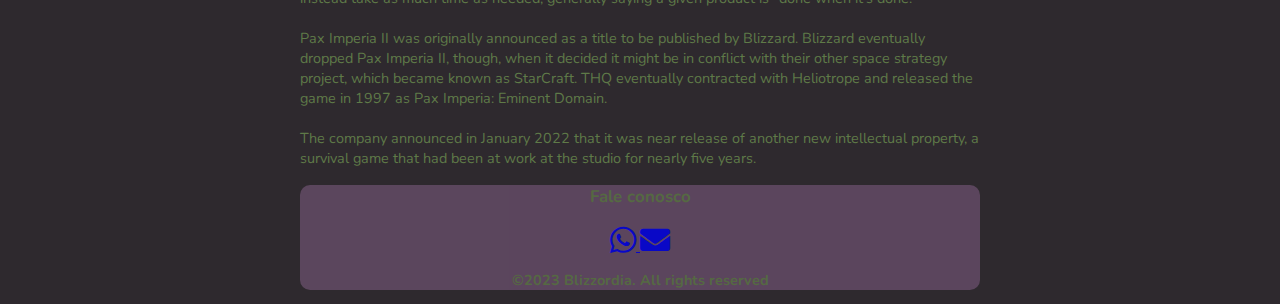
<file: quemsomos.html>
<!DOCTYPE html>
<html lang="en">

<head>
    <meta charset="UTF-8">
    <meta name="viewport" content="width=device-width, initial-scale=1.0">
    <link rel="stylesheet" href="https://cdnjs.cloudflare.com/ajax/libs/font-awesome/5.15.4/css/all.min.css">
    <link href="https://fonts.googleapis.com/css2?family=Nunito" rel="stylesheet">
    <script src="https://code.jquery.com/jquery-3.6.4.min.js"></script>
    <link rel="stylesheet" href="src/css/estilos.css">
    <title>World of Warcraft: where the magic becomes reality</title>
</head>

<body>
    <header class="princ">
        <h3 class="titulo"><span>O melhor MMORPG DO MERCADO!</span></h3>
        <br>
        <br>
        <br>
        <a href="index.html">
            <div class="logo"></div>
        </a>
        <button id="noturnoON">
            <i class="fas fa-moon"></i>
        </button>
    </header>
    <nav>
        <ul class="listaMenu">
            <li class="menuLi"><a class="menu" href="oquee.html">O que é</a></li>
            <li class="menuLi"><a class="menu" href="quemsomos.html">Quem somos</a></li>
            <li class="menuLi"><a class="menu" href="noticias.html">Notícias</a></li>
            <li class="menuLi"><a class="menu" href="cadastro.html">Cadastro</a></li>
            <li class="menuLi"><a class="menu" href="classes.html">Classes</a></li>
        </ul>
    </nav>
    <div class="descricaoBlizzard">
        <br>
        <br>
        Blizzard Entertainment, Inc. is an American video game developer and publisher based in Irvine, California. A
        subsidiary of Activision Blizzard, the company was founded in February 1991 as Silicon & Synapse, Inc. by three
        graduates of the University of California, Los Angeles: Michael Morhaime, Frank Pearce and Allen Adham. The
        company originally concentrated on the creation of game ports for other studios' games before beginning
        development of their own software in 1993, with games like Rock n' Roll Racing and The Lost Vikings. In 1993,
        the company became Chaos Studios, Inc., and then Blizzard Entertainment soon after being acquired by distributor
        Davidson & Associates early in the following year. Shortly after, Blizzard released Warcraft: Orcs & Humans.
        <br>
        <br>
        Since then, Blizzard Entertainment has created several Warcraft sequels, including highly influential massively
        multiplayer online role-playing game World of Warcraft in 2004, as well as three other multi-million selling
        video game franchises: Diablo, StarCraft and Overwatch. Their most recent projects include the online
        collectible card game Hearthstone; the multiplayer online battle arena Heroes of the Storm; the remaster of the
        original StarCraft and its expansion Brood War, StarCraft: Remastered; the replacement and sequel to the
        multiplayer first-person hero shooter Overwatch, Overwatch 2; the ninth expansion for World of Warcraft,
        Dragonflight; and the sequel to Diablo III, Diablo IV. The games operate through Blizzard's online gaming
        service Battle.net.
        <br>
        <br>
        On July 9, 2008, Activision merged with Vivendi Games, culminating in the inclusion of the Blizzard brand name
        in the title of the resulting holding company. On July 25, 2013, Activision Blizzard announced the purchase
        of 429 million shares from the majority owner Vivendi, which resulted in Activision Blizzard becoming a
        completely independent company. Since 2018, the company's reputation has suffered from a series of poorly
        received games, controversies involving players and staff, and allegations of sexual harassment and other
        misconduct against leading Blizzard employees. In October 2023, Microsoft acquired parent company Activision
        Blizzard, maintaining that the company will continue to operate as a separate business. While part of the larger
        Microsoft Gaming division, Blizzard Entertainment retains its function as the publisher of games developed by
        their studios.
        <br>
        <br>
        Blizzard Entertainment hosts annual gaming conventions for fans to meet and to promote their games: the first
        BlizzCon was held in October 2005 at the Anaheim Convention Center in Anaheim, California, which is where all of
        their conventions have been held since. BlizzCon features game-related announcements, previews of upcoming
        Blizzard Entertainment games and content, Q&A sessions and panels, costume contests, and playable demos of
        various Blizzard games. Blizzard WorldWide Invitationals were events similar to BlizzCon held in South Korea and
        France between 2004 and 2008.
        <br>
        <br>
        Main franchises
        The majority of the games Blizzard published are in the Warcraft, Diablo, and StarCraft series. Since the
        release of Warcraft: Orcs & Humans (1994), Diablo (1997), and StarCraft (1998), the focus has been almost
        exclusively on those three franchises. Overwatch (2016) became an exception years later, bringing the number of
        main franchises to four. Each franchise is supported by other media based around its intellectual property such
        as novels, collectible card games, comics and video shorts. Blizzard announced in 2006 that they would be
        producing a Warcraft live-action movie. The movie was directed by Duncan Jones, financed and produced by
        Legendary Pictures, Atlas Entertainment, and others, and distributed by Universal Pictures. It was released
        in June 2016. On October 4, 2022 Overwatch servers were officially shut off, Later Overwatch 2 (2022)
        servers went up.
        <br>
        <br>
        Spin-offs
        Blizzard has released two spin-offs to the main franchises: Hearthstone (2014), which is set in the existing
        Warcraft lore, and Heroes of the Storm (2015), which features playable characters from all four of Blizzard's
        franchises.
        <br>
        <br>
        Remasters
        In 2015, Blizzard Entertainment formed "Classic Games division", a team focused on updating and remastering some
        of their older titles, with an initially announced focus on StarCraft: Remastered (2017), Warcraft III: Reforged
        (2020), and Diablo II: Resurrected (2021).
        <br>
        <br>
        Re-released games
        In February 2021, Blizzard Entertainment released a compilation called Blizzard Arcade Collection for Microsoft
        Windows, Xbox One, PlayStation 4, and Nintendo Switch. The collection includes five Blizzard's classic video
        games: The Lost Vikings, Rock n' Roll Racing, Blackthorne, The Lost Vikings 2 and RPM Racing, with the last two
        games added in April 2021. Some of the modern features include 16:9 resolution, 4-player split-screen, rewinding
        and saving of game progress, watching replays, and adding graphic filters to change the look of player's
        game. Additionally, it contains upgrades for each game such as enhanced local multiplayer for The Lost
        Vikings, new songs and artist performances for Rock n' Roll Racing, as well as a new level map for
        Blackthorne. A digital museum, which is included in the collection, features game art, unused content, and
        interviews.
        <br>
        <br>
        Unreleased and future games
        Notable unreleased titles include Warcraft Adventures: Lord of the Clans, which was canceled on May 22, 1998,
        Shattered Nations, and StarCraft: Ghost, which was "Postponed indefinitely" on March 24, 2006, after being in
        development hell for much of its lifespan. After seven years of development, Blizzard revealed the cancellation
        of an unannounced MMO codenamed Titan on September 23, 2014. The company also has a history of declining to
        set release dates, choosing to instead take as much time as needed, generally saying a given product is "done
        when it's done."
        <br>
        <br>
        Pax Imperia II was originally announced as a title to be published by Blizzard. Blizzard eventually dropped Pax
        Imperia II, though, when it decided it might be in conflict with their other space strategy project, which
        became known as StarCraft. THQ eventually contracted with Heliotrope and released the game in 1997 as Pax
        Imperia: Eminent Domain.
        <br>
        <br>
        The company announced in January 2022 that it was near release of another new intellectual property, a survival
        game that had been at work at the studio for nearly five years.
    </div>
    <footer class="fixar-footer">
        <section>
            <h3>Fale conosco</h3>
            <a href="https://api.whatsapp.com/send?phone=5551998852381" target="_blank" rel="noopener noreferrer">
                <i class="fab fa-whatsapp" style="font-size: 30px;"></i>
            </a>
            <a href="mailto:moniquedbandas@gmail.com?cc=xxhereistandxx@hotmail.com">
                <i class="fas fa-envelope" style="font-size: 30px;"></i>
            </a>
        </section>
        <p class="direitos"><b>&copy;2023 Blizzordia. All rights reserved</b></p>
    </footer>
    <script src="src/js/footer.js"></script>
    <script src="src/js/noturno.js"></script>
</body>

</html>
</file>
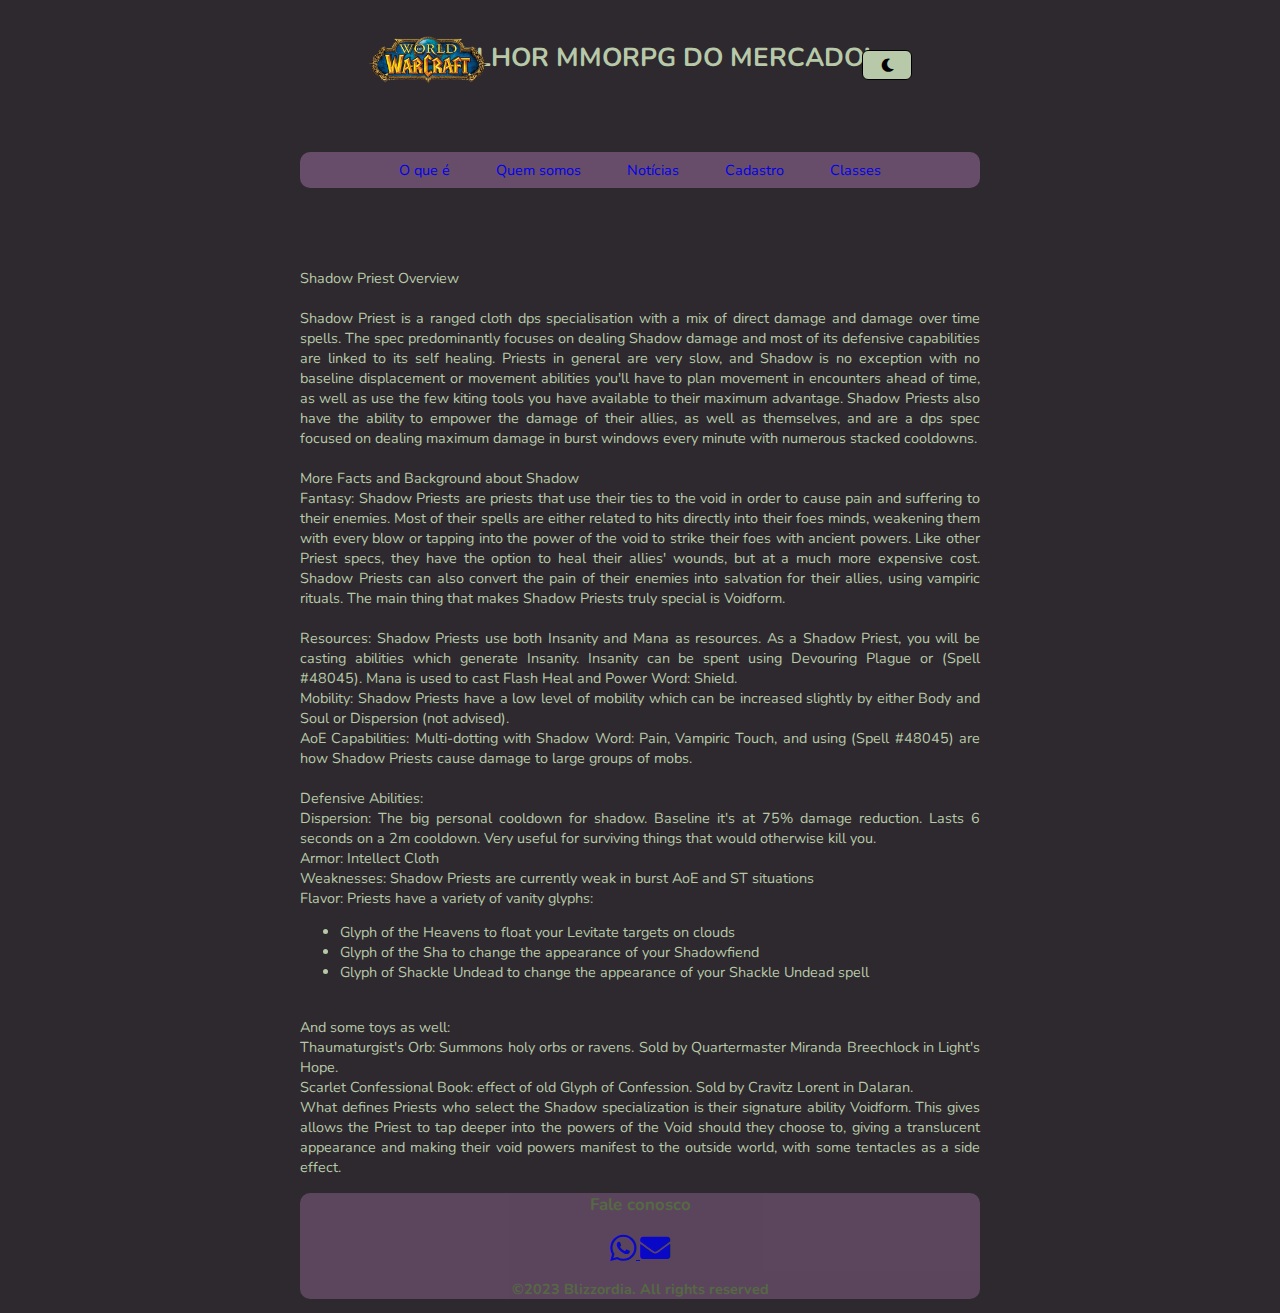
<file: shadow.html>
<!DOCTYPE html>
<html lang="en">

<head>
    <meta charset="UTF-8">
    <meta name="viewport" content="width=device-width, initial-scale=1.0">
    <link rel="stylesheet" href="https://cdnjs.cloudflare.com/ajax/libs/font-awesome/5.15.4/css/all.min.css">
    <link href="https://fonts.googleapis.com/css2?family=Nunito" rel="stylesheet">
    <script src="https://code.jquery.com/jquery-3.6.4.min.js"></script>
    <link rel="stylesheet" href="src/css/estilos.css">
    <title>World of Warcraft: where the magic becomes reality</title>
</head>

<body>
    <header class="princ">
        <h3 class="titulo"><span>O melhor MMORPG DO MERCADO!</span></h3>
        <br>
        <br>
        <br>
        <a href="index.html">
            <div class="logo"></div>
        </a>
        <button id="noturnoON">
            <i class="fas fa-moon"></i>
        </button>
    </header>
    <nav>
        <ul class="listaMenu">
            <li class="menuLi"><a class="menu" href="oquee.html">O que é</a></li>
            <li class="menuLi"><a class="menu" href="quemsomos.html">Quem somos</a></li>
            <li class="menuLi"><a class="menu" href="noticias.html">Notícias</a></li>
            <li class="menuLi"><a class="menu" href="cadastro.html">Cadastro</a></li>
            <li class="menuLi"><a class="menu" href="classes.html">Classes</a></li>
        </ul>
    </nav>
    <div class="descricaoClasse">
        <br><br><br><br>
        Shadow Priest Overview
        <br>
        <br>
        Shadow Priest is a ranged cloth dps specialisation with a mix of direct damage and damage over time spells.
        The spec predominantly focuses on dealing Shadow damage and most of its defensive capabilities are linked to
        its self healing. Priests in general are very slow, and Shadow is no exception with no baseline displacement
        or movement abilities you'll have to plan movement in encounters ahead of time, as well as use the few
        kiting tools you have available to their maximum advantage. Shadow Priests also have the ability to empower
        the damage of their allies, as well as themselves, and are a dps spec focused on dealing maximum damage in
        burst windows every minute with numerous stacked cooldowns.
        <br>
        <br>
        More Facts and Background about Shadow
        <br>
        Fantasy: Shadow Priests are priests that use their ties to the void in order to cause pain and suffering to
        their enemies. Most of their spells are either related to hits directly into their foes minds, weakening
        them with every blow or tapping into the power of the void to strike their foes with ancient powers. Like
        other Priest specs, they have the option to heal their allies' wounds, but at a much more expensive cost.
        Shadow Priests can also convert the pain of their enemies into salvation for their allies, using vampiric
        rituals. The main thing that makes Shadow Priests truly special is Voidform.
        <br>
        <br>
        Resources: Shadow Priests use both Insanity and Mana as resources. As a Shadow Priest, you will be casting
        abilities which generate Insanity. Insanity can be spent using Devouring Plague or (Spell #48045). Mana is
        used to cast Flash Heal and Power Word: Shield.
        <br>
        Mobility: Shadow Priests have a low level of mobility which can be increased slightly by either Body and
        Soul or Dispersion (not advised).
        <br>
        AoE Capabilities: Multi-dotting with Shadow Word: Pain, Vampiric Touch, and using (Spell #48045) are how
        Shadow Priests cause damage to large groups of mobs.
        <br>
        <br>
        Defensive Abilities:
        <br>
        Dispersion: The big personal cooldown for shadow. Baseline it's at 75% damage
        reduction. Lasts 6 seconds on a 2m cooldown. Very useful for surviving things that would otherwise kill you.
        <br>
        Armor: Intellect Cloth
        <br>
        Weaknesses: Shadow Priests are currently weak in burst AoE and ST situations
        <br>
        Flavor: Priests have a variety of vanity glyphs:
        <br>
        <ul>
            <li>Glyph of the Heavens to float your Levitate targets on clouds</li>
            <li>Glyph of the Sha to change the appearance of your Shadowfiend</li>
            <li>Glyph of Shackle Undead to change the appearance of your Shackle Undead spell</li>
        </ul>
        <br>
        And some toys as well:
        <br>
        Thaumaturgist's Orb: Summons holy orbs or ravens. Sold by Quartermaster Miranda Breechlock in Light's Hope.
        <br>
        Scarlet Confessional Book: effect of old Glyph of Confession. Sold by Cravitz Lorent in Dalaran.
        <br>
        What defines Priests who select the Shadow specialization is their signature ability Voidform. This gives
        allows the Priest to tap deeper into the powers of the Void should they choose to, giving a translucent
        appearance and making their void powers manifest to the outside world, with some tentacles as a side effect.
    </div>

    <footer class="fixar-footer">
        <section>
            <h3 class="faleConosco">Fale conosco</h3>
            <a href="https://api.whatsapp.com/send?phone=5551998852381" target="_blank" rel="noopener noreferrer">
                <i class="fab fa-whatsapp" style="font-size: 30px;"></i>
            </a>
            <a href="mailto:moniquedbandas@gmail.com?cc=xxhereistandxx@hotmail.com">
                <i class="fas fa-envelope" style="font-size: 30px;"></i>
            </a>
        </section>
        <p class="direitos"><b>&copy;2023 Blizzordia. All rights reserved</b></p>
    </footer>
    <script src="src/js/script.js"></script>
    <script src="src/js/footer.js"></script>
    <script src="src/js/noturno.js"></script>
</body>

</html>
</file>
<file: src/css/estilos.css>
body {
    font-family: 'Nunito', sans-serif;
    font-size: 0.9em;
    background-color: #2e292e;
    /* background-color: black; */
    margin-left: 300px;
    margin-right: 300px;
}

.noDarkMode {
    background-color: #2e0a3fe1;
}

.slide {
    display: none;
    /* utilizo esse comando para a pagina iniciar sem os slides, ate que eles sejam todos carregados, qdo forem carregados, os slides aparecerão */
}

.titulo {
    text-align: center;
    text-transform: uppercase;
    margin-top: 40px;
}

.titulo span {
    color: #b7c9a9;
    font-size: 26px;
}

.logo {
    position: absolute;
    top: 0px;
    left: 23rem;
    width: 120px;
    height: 100px;
    background: url("../imagens/wowLogo.png") top left;
    background-size: cover;
    z-index: 1000;
}

#noturnoON {
    position: absolute;
    top: 50px;
    right: 23rem;
    width: 50px;
    height: 30px;
    border: solid 0.8px;
    border-radius: 6px;
    cursor: pointer;
    background-color: #b7c9a9;
    /* z-index: -1000; */
}

.listaMenu {
    border-radius: 10px;
    border-color: #674d69;
    background-color: #674d69;
    color: #b7c9a9;
    list-style-type: none;
    text-align: center;
    margin: 0;
    padding: 0;
    overflow: hidden;
}

.menuLi {
    display: inline-block;
    margin: 5px;
}

.menu {
    display: inline-block;
    text-align: center;
    padding: 3px 16px;
    text-decoration: none;
}

.listaMenu:hover {
    background-color: #4b5743;
}

.selecaoFotos {
    text-align: center;
}

#imagem {
    display: block;
    margin: 0 auto;
    max-width: 60%;
    height: auto;
}

h4 {
    color: #b7c9a9;
}

a:visited {
    color: #d993dd;
}

.descricaoJogo,
.descricaoBlizzard,
.listaExpansoes,
.menuLi,
.direitos {
    color: #5f7a48;
}

footer {
    position: relative;
    bottom: 0;
    color: #5f7a48;
    text-align: center;
    background-color: #674d69;
    border-radius: 10px;
    opacity: 0.8;
}

.descricaoClasse {
    color: #b7c9a9;
    text-align: justify;
    text-decoration-thickness: 0.9;
}
</file>
<file: src/css/estilosFormulario.css>
.formContainer {
    display: flex;
    flex-direction: row;
    align-items: center;
    margin-top: 20px;
    margin-left: 90px;
}

.imagens {
    width: 300px;
    height: auto;
    margin: auto;
}

.imagens2 {
    width: 410px;
    height: auto;
    margin: auto;
}

.formEImagens {
    display: flex;
    align-items: center;
    justify-content: center;
    flex-direction: column;
    margin-top: 50px;
}

.formCadastro {
    background-color: #674d69;
    border-style: groove;
    max-width: 30rem;
    padding: 10px;
    width: 600px;
}

.tituloCadastro {
    text-align: center;
    color: #5f7a48;
}

.tipoCad {
    color: #5f7a48;
}

input {
    background-color: #f0f0f0c0;
    /* color: ; */
    border: 1px solid #ccc;
    border-radius: 9px;
    /*Bordas arredondadas*/
    padding: 8px;
    /* Espaçamento interno */
    margin: 6px;
    /* Margens ao redor do input */
    outline: none;
    /* Tira as bordas pretas do input */
    width: 400px;
    /* Aumenta o tamanho da largura do input */
}

input:focus {
    border: 1px solid #007bff;
    box-shadow: 0 0 5px #007bff;
}

input:focus::placeholder {
    color: transparent;
    /* Torna o "placeholder" transparente quando focado */
}

#cadastrar {
    background-color: #ff7c70;
    margin: 0 auto;
    color: #111111;
    padding: 10px 20px;
    border-radius: 5px;
    border: none;
    width: 200px;
    cursor: pointer;
    display: block;
    opacity: 0.8;
}

#cadastrar:hover {
    background-color: #f2dfb1;
}

input:invalid+span:after {
    content: "✖";
    padding-left: 5px;
}

input:valid+span:after {
    content: "✓";
    padding-left: 5px;
}
</file>
<file: src/css/card.css>
.card-container {
    display: flex;
    justify-content: center;
    margin-top: 20px;
}

.card {
    box-shadow: 0 4px 8px 0 rgba(0, 0, 0, 0.2);
    max-width: 350px;
    margin: 10px;
    text-align: center;
    cursor: pointer;
}

.card:hover {
    opacity: 0.6;
    /* transform: scale(1.2); */
}

.title,
.classe {
    color: #674d69;
    font-size: 17px;
    text-decoration: none;
}

.classe:hover {
    color: aquamarine;
}

a:hover {
    opacity: 0.4;
}

.thumbnail {
    top: -50px;
    left: -35px;
    display: block;
    z-index: 999;
    cursor: pointer;
    -webkit-transition-property: all;
    -webkit-transition-duration: 0.3s;
    -webkit-transition-timing-function: ease;
}

/*change the number below to scale to the appropriate size*/
.thumbnail:hover {
    transform: scale(1.2);

}
</file>
<file: src/css/noticias.css>
.imagemNoticia {
    text-align: left;
}

.newSeason,
.portais {
    text-align: right;
    margin: 50px;
}

.noticias {
    display: flex;
    flex-direction: row;
    align-items: center;
    border-style: solid;
    border-radius: 5px;
    border: 1px solid;
    border-color: #b7c9a9;
    width: 90%;
    margin-left: auto;
    margin-right: auto;
    margin-top: 10px;
    height: 100px;
    padding: 15px;
    background-color: rgba(0, 0, 0, 0.438);
}

.descricaoNoticia {
    text-align: left;
    color: antiquewhite;
}

.tituloNoticia {
    text-align: center;
    justify-content: center;
}

.textoPortais,
.textoSeason {
    margin: auto;
    width: 80%;
    text-align: justify;
    padding: 35px;
    color: #b7c9a9;
}
</file>
